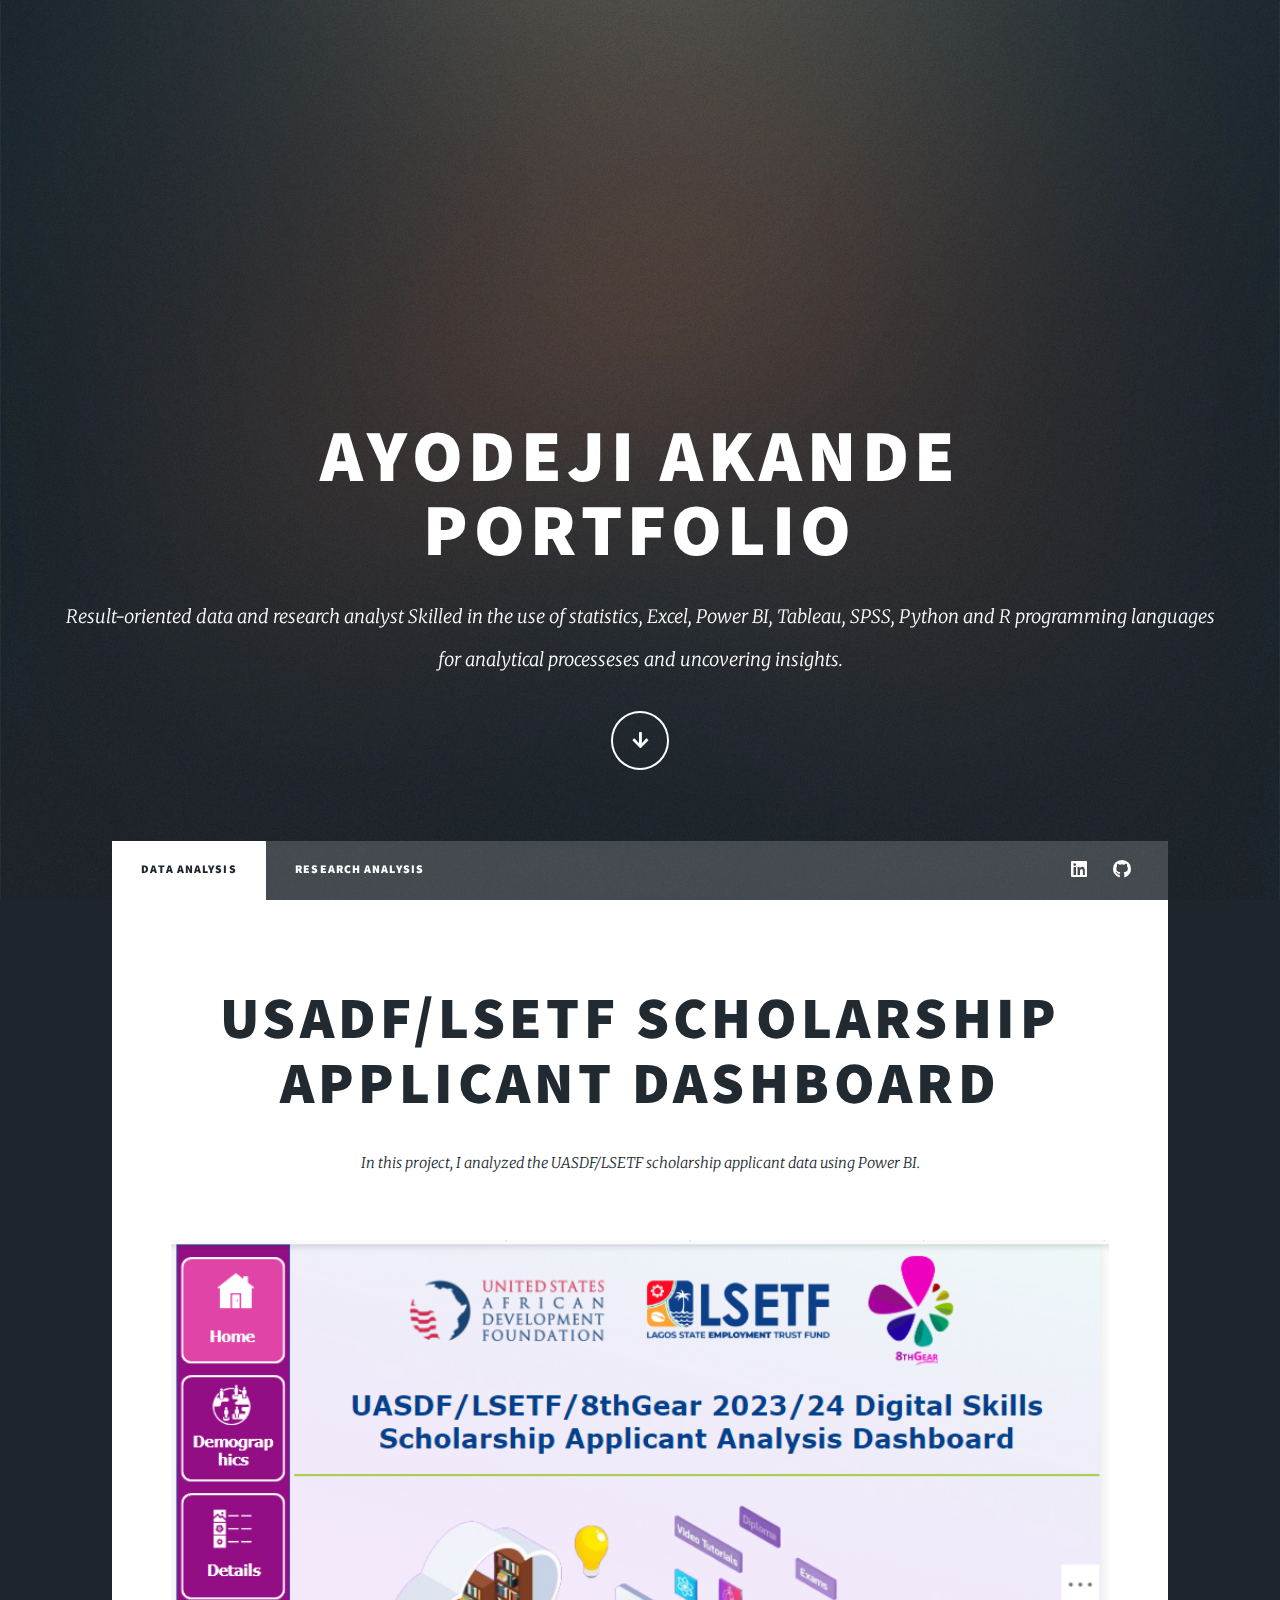
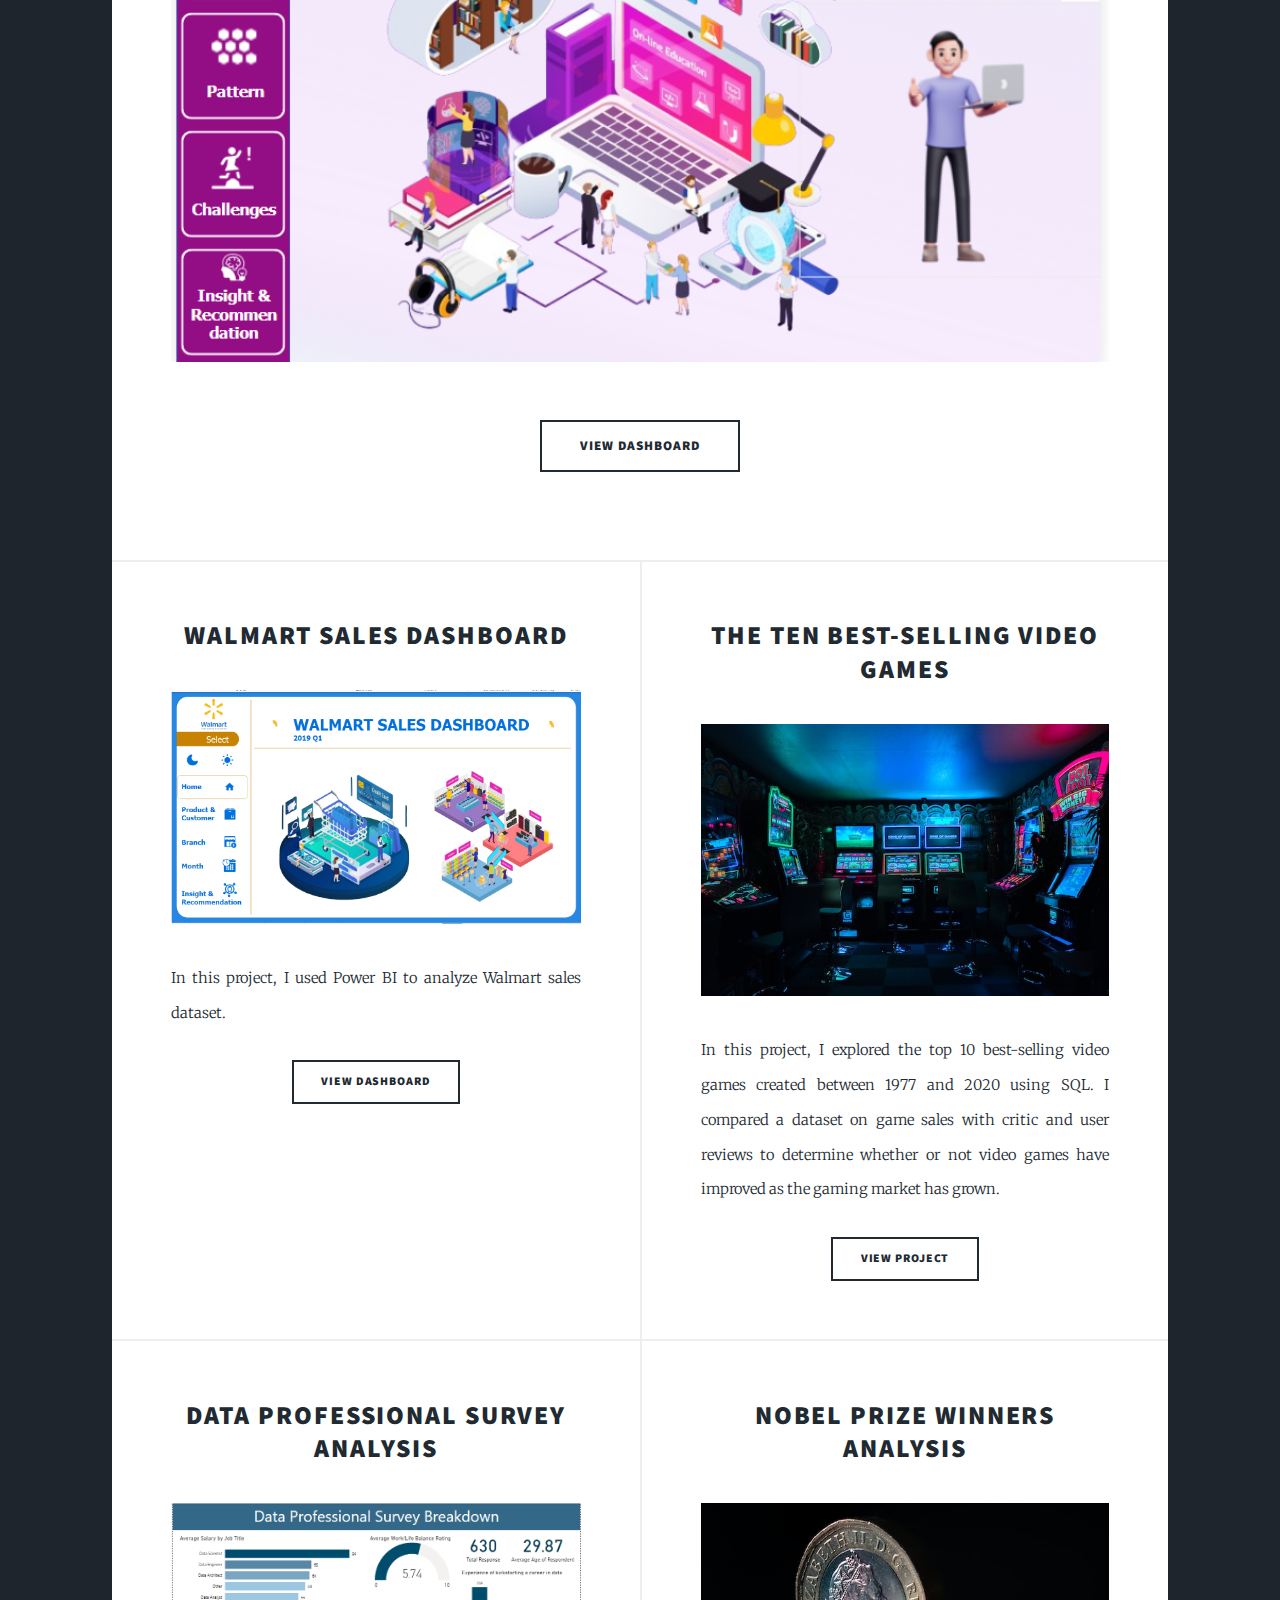
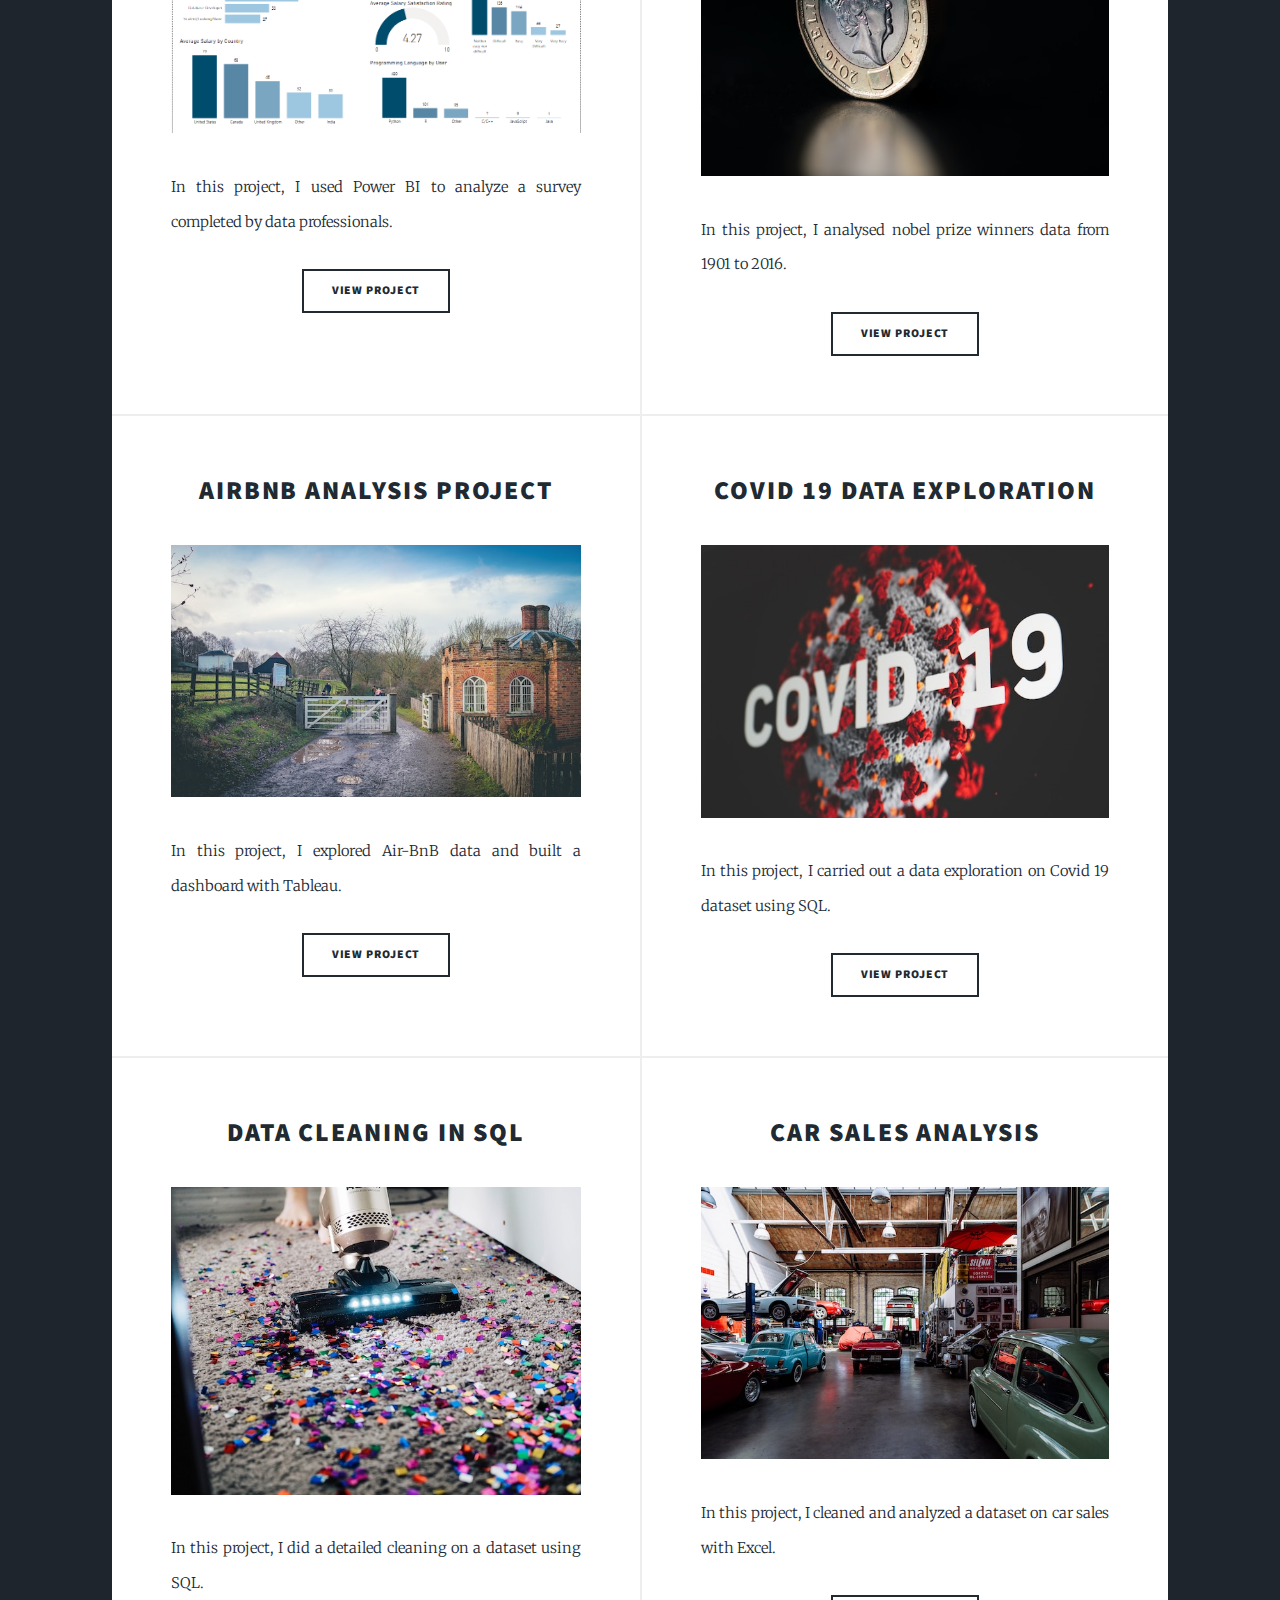
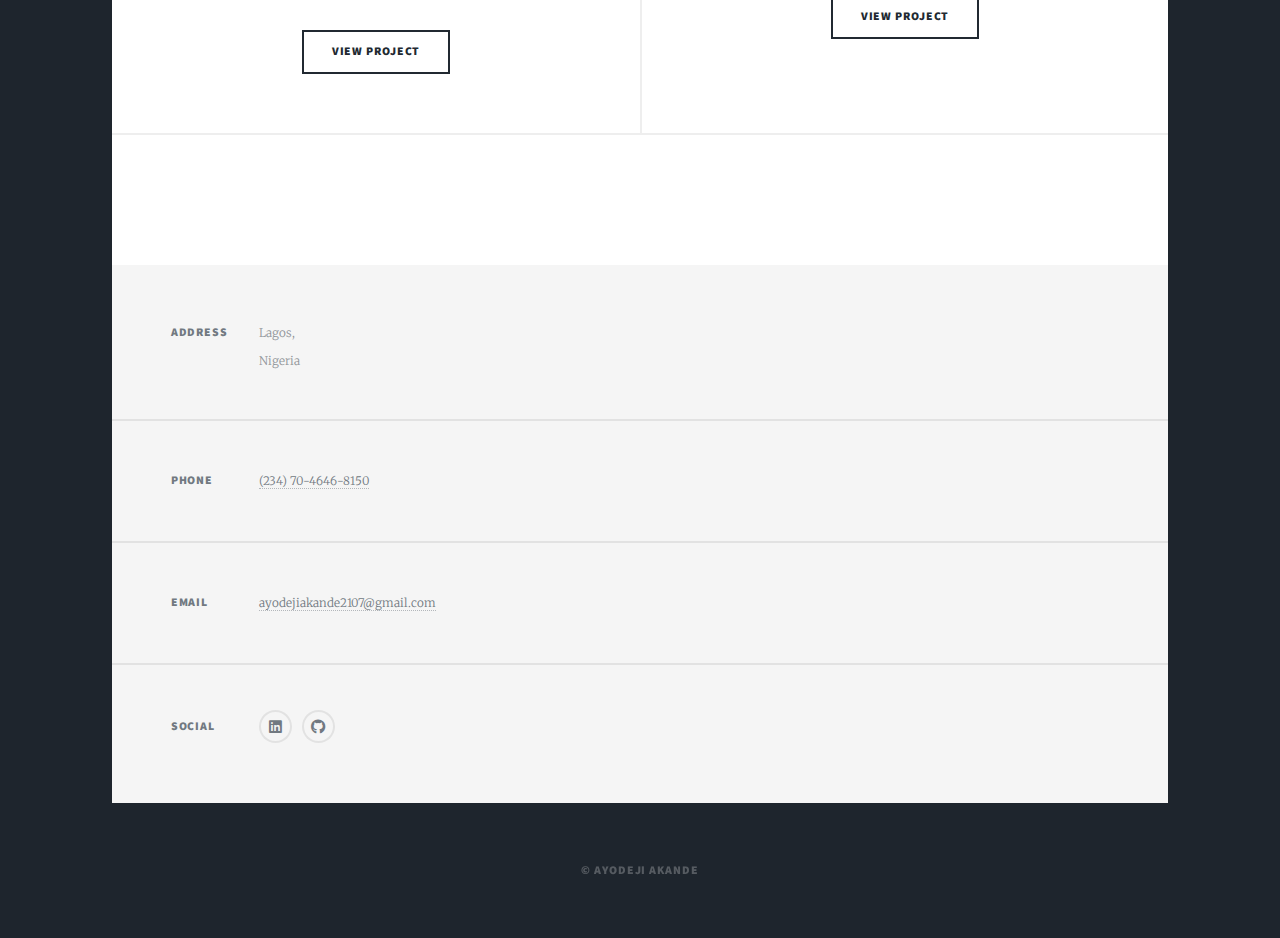
<file: index.html>
<!DOCTYPE HTML>
<!--
	Massively by HTML5 UP
	html5up.net | @ajlkn
	Free for personal and commercial use under the CCA 3.0 license (html5up.net/license)
-->
<html>
	<head>
		<title>Ayodeji Akande Portfolio</title>
		<meta charset="utf-8" />
		<meta name="viewport" content="width=device-width, initial-scale=1, user-scalable=no" />
		<link rel="stylesheet" href="assets/css/main.css" />
		<noscript><link rel="stylesheet" href="assets/css/noscript.css" /></noscript>
	</head>
	<body class="is-preload">

		<!-- Wrapper -->
			<div id="wrapper" class="fade-in">

				<!-- Intro -->
					<div id="intro">
						<h1>Ayodeji Akande<br />
						Portfolio</h1>
						<p>Result-oriented data and research analyst Skilled in the use of statistics, 
						Excel, Power BI, Tableau, SPSS, Python and R programming languages for analytical processeses and uncovering insights.
						</p>
						<ul class="actions">
							<li><a href="#header" class="button icon solid solo fa-arrow-down scrolly">Continue</a></li>
						</ul>
					</div>

				<!-- Header -->
					<header id="header">
						<a href="index.html" class="logo">Ayodeji Akande</a>
					</header>

				<!-- Nav -->
					<nav id="nav">
						<ul class="links">
							<li class="active"><a href="index.html">Data Analysis</a></li>
							<li><a href="generic2.html">Research Analysis</a></li>
							<!-- <li><a href="elements.html">Elements Reference</a></li> -->
						</ul>
						<ul class="icons">
							<!-- <li><a href="#" class="icon brands fa-twitter"><span class="label">Twitter</span></a></li> -->
							<li><a href="https://www.linkedin.com/in/akandeayodeji/" class="icon brands fa-linkedin"><span class="label">Linkedin</span></a></li>
							<!-- <li><a href="#" class="icon brands fa-instagram"><span class="label">Instagram</span></a></li> -->
							<li><a href="https://github.com/ayodeji07" class="icon brands fa-github"><span class="label">GitHub</span></a></li>
						</ul>
					</nav>

				<!-- Main -->
					<div id="main">

						<!-- Featured Post -->
							<article class="post featured">
								<header class="major">
									<!-- <span class="date">April 25, 2017</span> -->
									<h2><a href="https://app.powerbi.com/view?r=eyJrIjoiYzY5MDYxZjUtMGQ4Yy00ODRkLWIwOTItNTM0YjhkMTgzNDgyIiwidCI6ImQ0ZDQ2MWVjLTgwMWItNGY2MC05YzFjLTZjNTc2ZDk5ZDU1OCJ9">USADF/LSETF Scholarship Applicant Dashboard
								</a></h2>
									<p>In this project, I analyzed the UASDF/LSETF scholarship applicant data using Power BI.</p>
								</header>
								<a href="https://app.powerbi.com/view?r=eyJrIjoiYzY5MDYxZjUtMGQ4Yy00ODRkLWIwOTItNTM0YjhkMTgzNDgyIiwidCI6ImQ0ZDQ2MWVjLTgwMWItNGY2MC05YzFjLTZjNTc2ZDk5ZDU1OCJ9" class="image main"><img src="images/lsetf.png" alt="" /></a>
								<ul class="actions special">
									<li><a href="https://app.powerbi.com/view?r=eyJrIjoiYzY5MDYxZjUtMGQ4Yy00ODRkLWIwOTItNTM0YjhkMTgzNDgyIiwidCI6ImQ0ZDQ2MWVjLTgwMWItNGY2MC05YzFjLTZjNTc2ZDk5ZDU1OCJ9" class="button large">View Dashboard</a></li>
								</ul>
							</article>

						<!-- Posts -->
							<section class="posts">
								<article>
									<header>
										<!-- <span class="date">April 24, 2017</span> -->
										<h2><a href="https://app.powerbi.com/view?r=eyJrIjoiYWZiMTU4ODEtYWEyNC00OTI5LTk0MjMtNDEwYzIxNGQ4N2U5IiwidCI6ImQ0ZDQ2MWVjLTgwMWItNGY2MC05YzFjLTZjNTc2ZDk5ZDU1OCJ9">Walmart Sales Dashboard
										</a></h2>
									</header>
									<a href="https://app.powerbi.com/view?r=eyJrIjoiYWZiMTU4ODEtYWEyNC00OTI5LTk0MjMtNDEwYzIxNGQ4N2U5IiwidCI6ImQ0ZDQ2MWVjLTgwMWItNGY2MC05YzFjLTZjNTc2ZDk5ZDU1OCJ9" class="image fit"><img src="images/walmart.png" alt="" /></a>
									<p>In this project, I used Power BI to analyze Walmart sales dataset.</p>
									<ul class="actions special">
										<li><a href="https://app.powerbi.com/view?r=eyJrIjoiYWZiMTU4ODEtYWEyNC00OTI5LTk0MjMtNDEwYzIxNGQ4N2U5IiwidCI6ImQ0ZDQ2MWVjLTgwMWItNGY2MC05YzFjLTZjNTc2ZDk5ZDU1OCJ9" class="button">View Dashboard</a></li>
									</ul>
								</article>

								<article>
									<header>
										<!-- <span class="date">April 24, 2017</span> -->
										<h2><a href="https://github.com/ayodeji07/Golden_Age_Game_Project/blob/main/Golden_Age_Game_Analysis.sql">The ten best-selling video games
										</a></h2>
									</header>
									<a href="https://github.com/ayodeji07/Golden_Age_Game_Project/blob/main/Golden_Age_Game_Analysis.sql" class="image fit"><img src="images/game-pic.jpg" alt="" /></a>
									<p>In this project, I explored the top 10 best-selling video games created between 1977 and 2020 using SQL. 
										I compared a dataset on game sales with critic and user reviews to determine whether or not video games 
										have improved as the gaming market has grown.</p>
									<ul class="actions special">
										<li><a href="https://github.com/ayodeji07/Golden_Age_Game_Project/blob/main/Golden_Age_Game_Analysis.sql" class="button">View Project</a></li>
									</ul>
								</article>


								<article>
									<header>
										<!-- <span class="date">April 24, 2017</span> -->
										<h2><a href="https://drive.google.com/file/d/1bEVLlVsvnG3rpHsZj9PA_0X2Wlyj_5c2/view?usp=share_link">Data Professional Survey Analysis
										</a></h2>
									</header>
									<a href="https://drive.google.com/file/d/1bEVLlVsvnG3rpHsZj9PA_0X2Wlyj_5c2/view?usp=share_link" class="image fit"><img src="images/dsh1.png" alt="" /></a>
									<p>In this project, I used Power BI to analyze a survey completed by data professionals.</p>
									<ul class="actions special">
										<li><a href="https://drive.google.com/file/d/1bEVLlVsvnG3rpHsZj9PA_0X2Wlyj_5c2/view?usp=share_link" class="button">View Project</a></li>
									</ul>
								</article>
								<article>
									<header>
										<!-- <span class="date">April 22, 2017</span> -->
										<h2><a href="https://github.com/ayodeji07/nobel_prize/blob/main/nobel_prize.ipynb">Nobel Prize Winners Analysis
										</a></h2>
									</header>
									<a href="https://github.com/ayodeji07/nobel_prize/blob/main/nobel_prize.ipynb" class="image fit"><img src="images/nobel.jpg" alt="" /></a>
									<p>In this project, I analysed nobel prize winners data from 1901 to 2016.</p>
									<ul class="actions special">
										<li><a href="https://github.com/ayodeji07/nobel_prize/blob/main/nobel_prize.ipynb" class="button">View Project</a></li>
									</ul>
								</article>
								<article>
									<header>
										<!-- <span class="date">April 18, 2017</span> -->
										<h2><a href="https://public.tableau.com/app/profile/ayodeji.akande/viz/AirBnBProject_16783117931110/Dashboard1?publish=yes">AirBnB Analysis Project
										</a></h2>
									</header>
									<a href="https://public.tableau.com/app/profile/ayodeji.akande/viz/AirBnBProject_16783117931110/Dashboard1?publish=yes" class="image fit"><img src="images/air-bnb.jpg" alt="" /></a>
									<p>In this project, I explored Air-BnB data and built a dashboard with Tableau.</p>
									<ul class="actions special">
										<li><a href="https://public.tableau.com/app/profile/ayodeji.akande/viz/AirBnBProject_16783117931110/Dashboard1?publish=yes" class="button">View Project</a></li>
									</ul>
								</article>
								<article>
									<header>
										<!-- <span class="date">April 14, 2017</span> -->
										<h2><a href="https://github.com/ayodeji07/covid19_sql_project/blob/main/Covid19_Project.sql">Covid 19 Data Exploration
										<a></h2>
									</header>
									<a href="https://github.com/ayodeji07/covid19_sql_project/blob/main/Covid19_Project.sql" class="image fit"><img src="images/covid-19.jpg" alt="" /></a>
									<p>In this project, I carried out a data exploration on Covid 19 dataset using SQL.</p>
									<ul class="actions special">
										<li><a href="https://github.com/ayodeji07/covid19_sql_project/blob/main/Covid19_Project.sql" class="button">View Project</a></li>
									</ul>
								</article>
								<article>
									<header>
										<!-- <span class="date">April 11, 2017</span> -->
										<h2><a href="https://github.com/ayodeji07/data_cleanin_sql_project/blob/main/DataCleaningProject.sql">Data Cleaning In SQL
										</a></h2>
									</header>
									<a href="https://github.com/ayodeji07/data_cleanin_sql_project/blob/main/DataCleaningProject.sql" class="image fit"><img src="images/cleaning.jpg" alt="" /></a>
									<p>In this project, I did a detailed cleaning on a dataset using SQL.</p>
									<ul class="actions special">
										<li><a href="https://github.com/ayodeji07/data_cleanin_sql_project/blob/main/DataCleaningProject.sql" class="button">View Project</a></li>
									</ul>
								</article>
								<article>
									<header>
										<!-- <span class="date">April 7, 2017</span> -->
										<h2><a href="https://onedrive.live.com/edit.aspx?resid=DAAD64165600DFF!114&cid=daad64165600dff&CT=1680006702769&OR=ItemsView">Car Sales Analysis
									</a></h2>
									</header>
									<a href="https://onedrive.live.com/edit.aspx?resid=DAAD64165600DFF!114&cid=daad64165600dff&CT=1680006702769&OR=ItemsView" class="image fit"><img src="images/car-sale.jpg" alt="" /></a>
									<p>In this project, I cleaned and analyzed a dataset on car sales with Excel.</p>
									<ul class="actions special">
										<li><a href="https://onedrive.live.com/edit.aspx?resid=DAAD64165600DFF!114&cid=daad64165600dff&CT=1680006702769&OR=ItemsView" class="button">View Project</a></li>
									</ul>
								</article>
							</section>

						<!-- Footer -->
							<footer>
								<div class="pagination">
									<!--<a href="#" class="previous">Prev</a>-->
									<!-- <a href="#" class="page active">1</a>
									<a href="#" class="page">2</a>
									<a href="#" class="page">3</a>
									<span class="extra">&hellip;</span>
									<a href="#" class="page">8</a>
									<a href="#" class="page">9</a>
									<a href="#" class="page">10</a>
									<a href="#" class="next">Next</a> -->
								</div>
							</footer>

					</div>

				<!-- Footer -->
					<footer id="footer">
						<!-- <section>
							<form method="post" action="#">
								<div class="fields">
									<div class="field">
										<label for="name">Name</label>
										<input type="text" name="name" id="name" />
									</div>
									<div class="field">
										<label for="email">Email</label>
										<input type="text" name="email" id="email" />
									</div>
									<div class="field">
										<label for="message">Message</label>
										<textarea name="message" id="message" rows="3"></textarea>
									</div>
								</div>
								<ul class="actions">
									<li><input type="submit" value="Send Message" /></li>
								</ul>
							</form>
						</section> -->
						<section class="split contact">
							<section class="alt">
								<h3>Address</h3>
								<p>Lagos,<br />
								Nigeria</p>
							</section>
							<section>
								<h3>Phone</h3>
								<p><a href="#">(234) 70-4646-8150</a></p>
							</section>
							<section>
								<h3>Email</h3>
								<p><a href="#">ayodejiakande2107@gmail.com</a></p>
							</section>
							<section>
								<h3>Social</h3>
								<ul class="icons alt">
									<!-- <li><a href="#" class="icon brands alt fa-twitter"><span class="label">Twitter</span></a></li> -->
									<li><a href="https://www.linkedin.com/in/akandeayodeji/" class="icon brands alt fa-linkedin"><span class="label">linkedin</span></a></li>
									<!-- <li><a href="#" class="icon brands alt fa-instagram"><span class="label">Instagram</span></a></li> -->
									<li><a href="https://github.com/ayodeji07" class="icon brands alt fa-github"><span class="label">GitHub</span></a></li>
								</ul>
							</section>
						</section>
					</footer>

				<!-- Copyright -->
					<div id="copyright">
							<ul><li>&copy; Ayodeji Akande</li></ul>
					</div>

			</div>

		<!-- Scripts -->
			<script src="assets/js/jquery.min.js"></script>
			<script src="assets/js/jquery.scrollex.min.js"></script>
			<script src="assets/js/jquery.scrolly.min.js"></script>
			<script src="assets/js/browser.min.js"></script>
			<script src="assets/js/breakpoints.min.js"></script>
			<script src="assets/js/util.js"></script>
			<script src="assets/js/main.js"></script>

	</body>
</html>
</file>
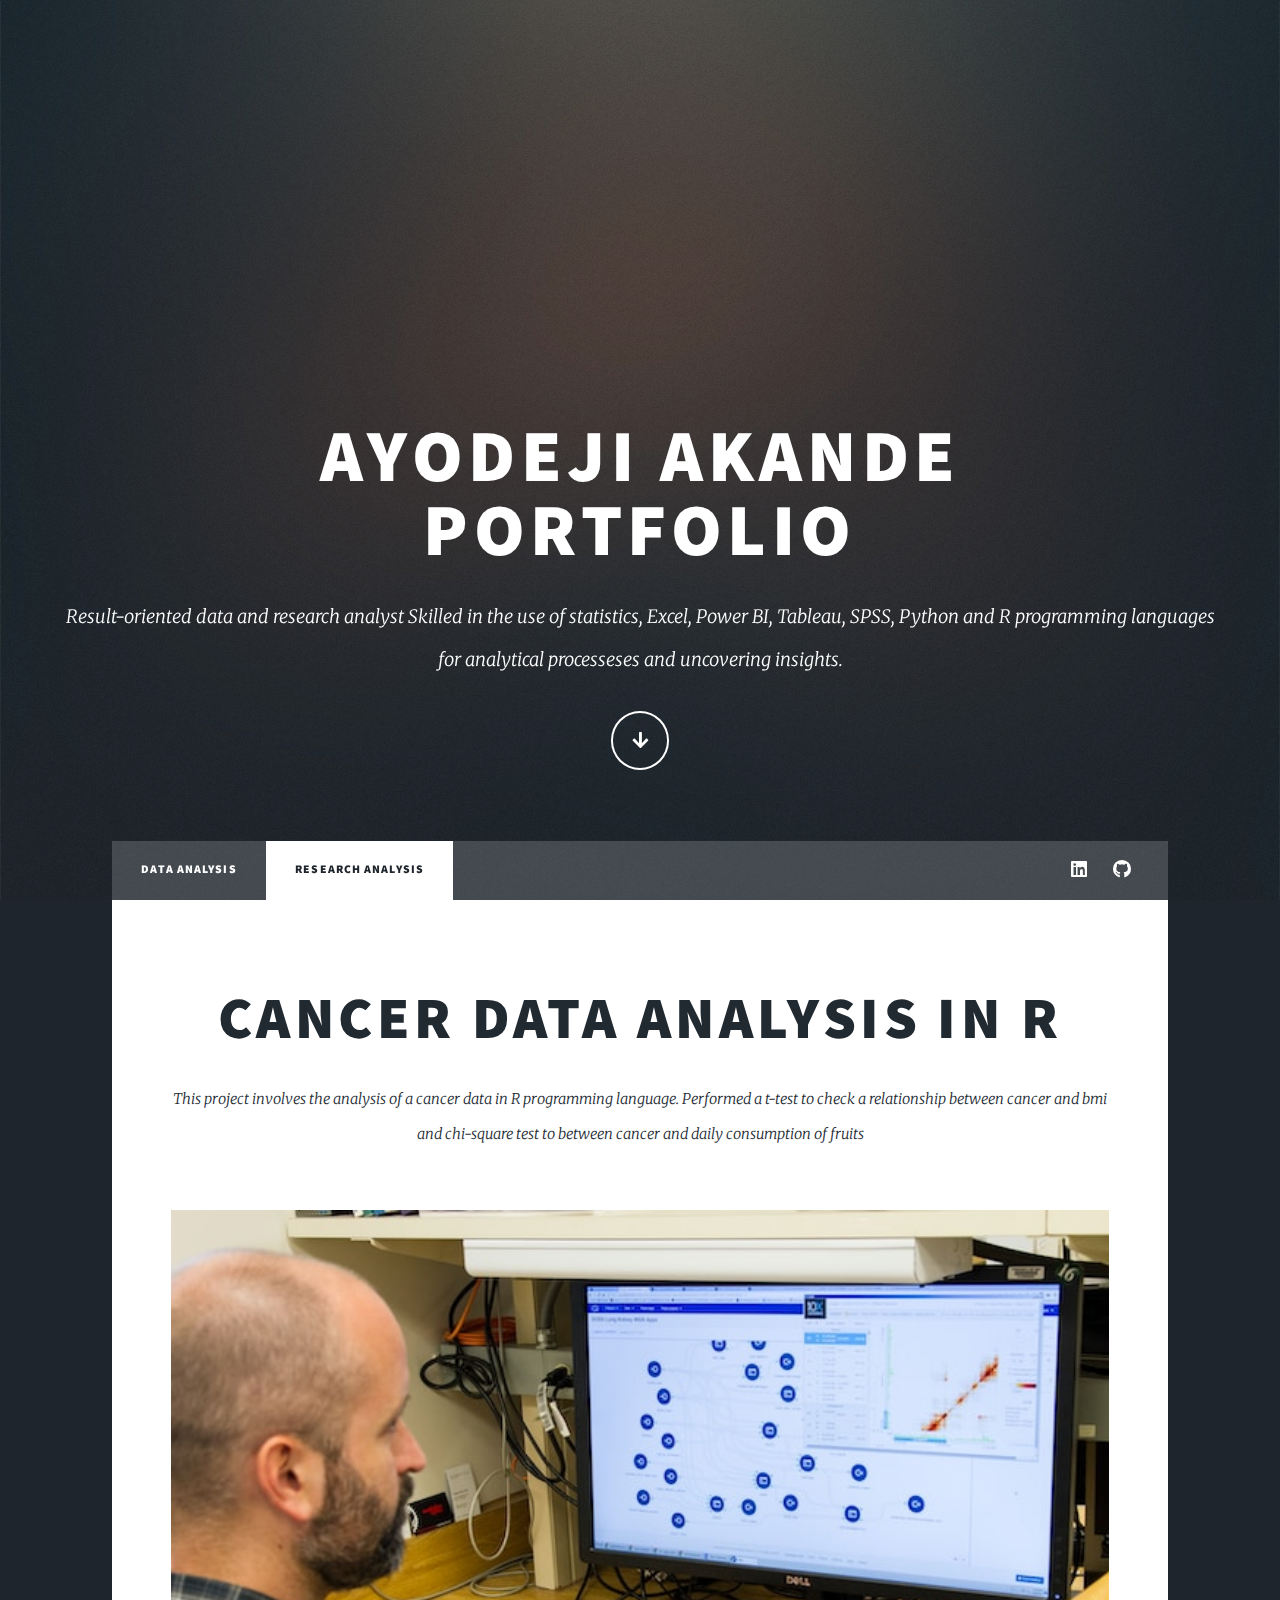
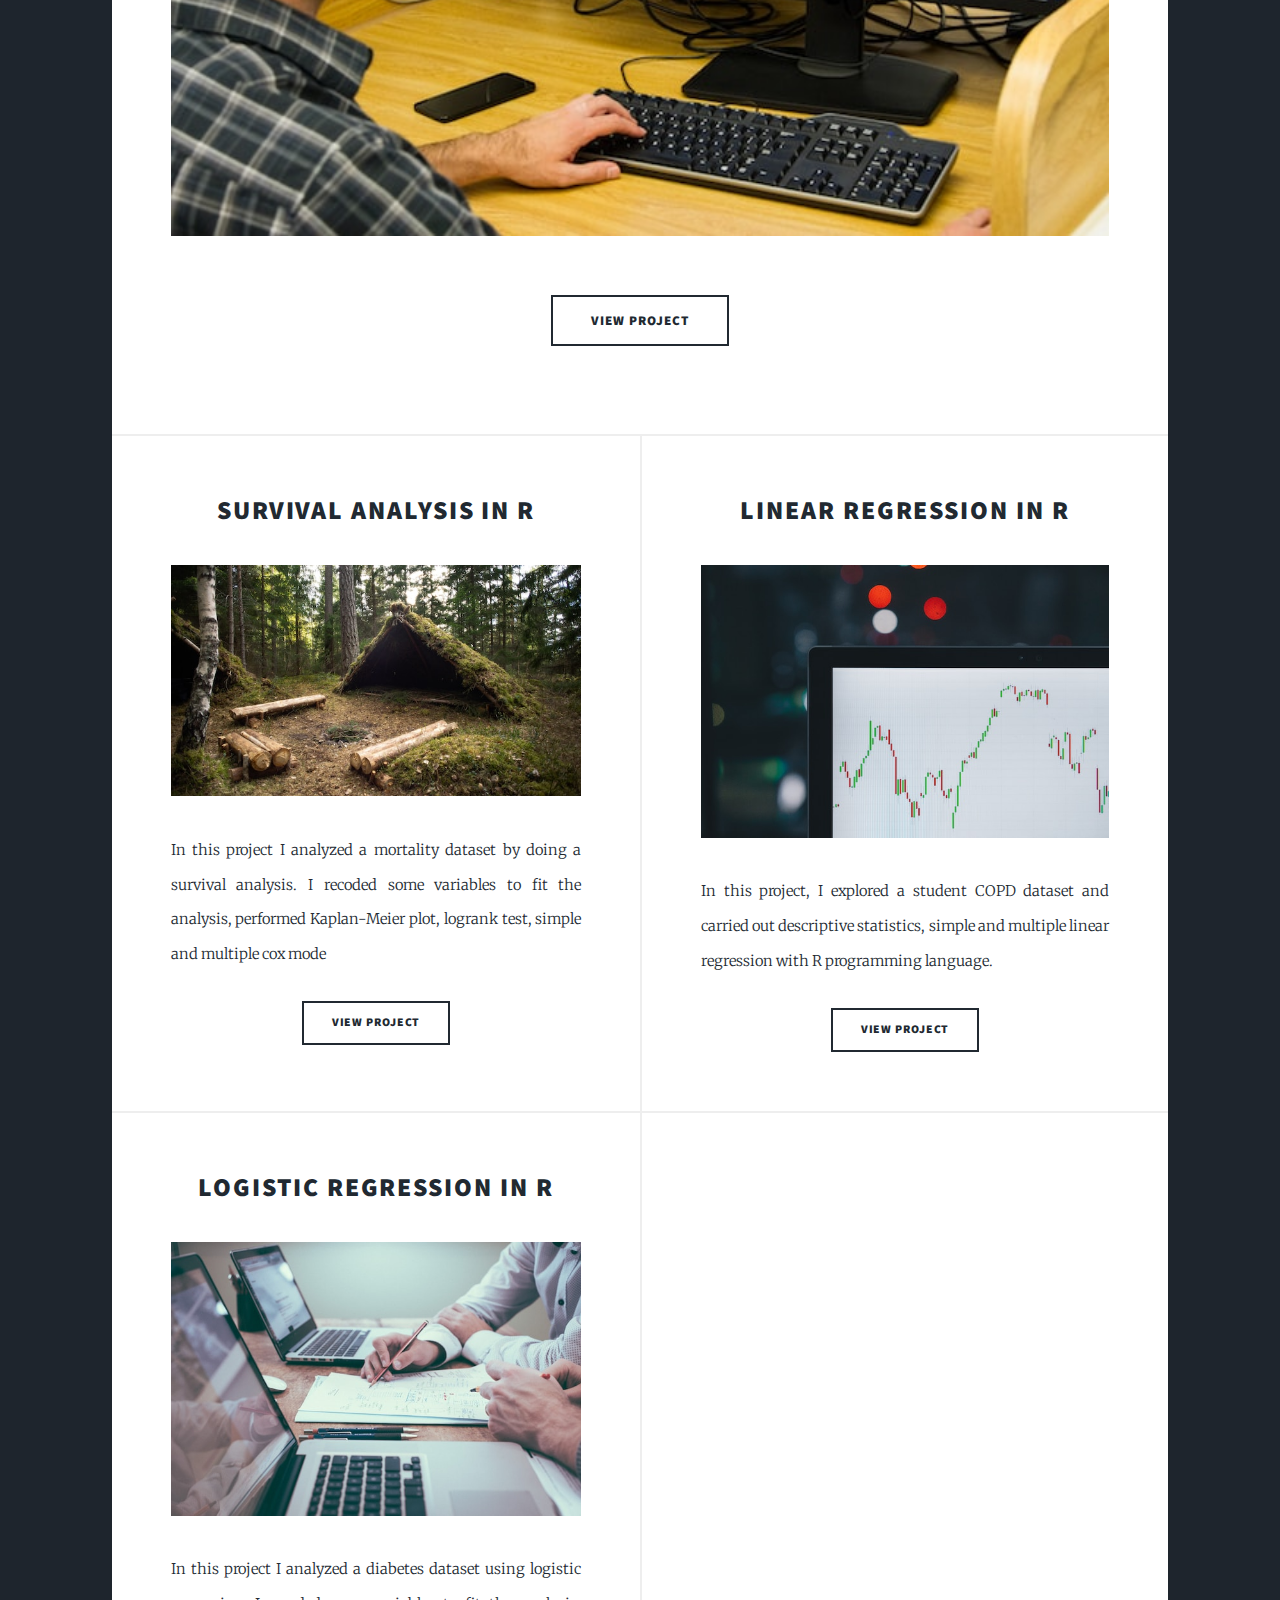
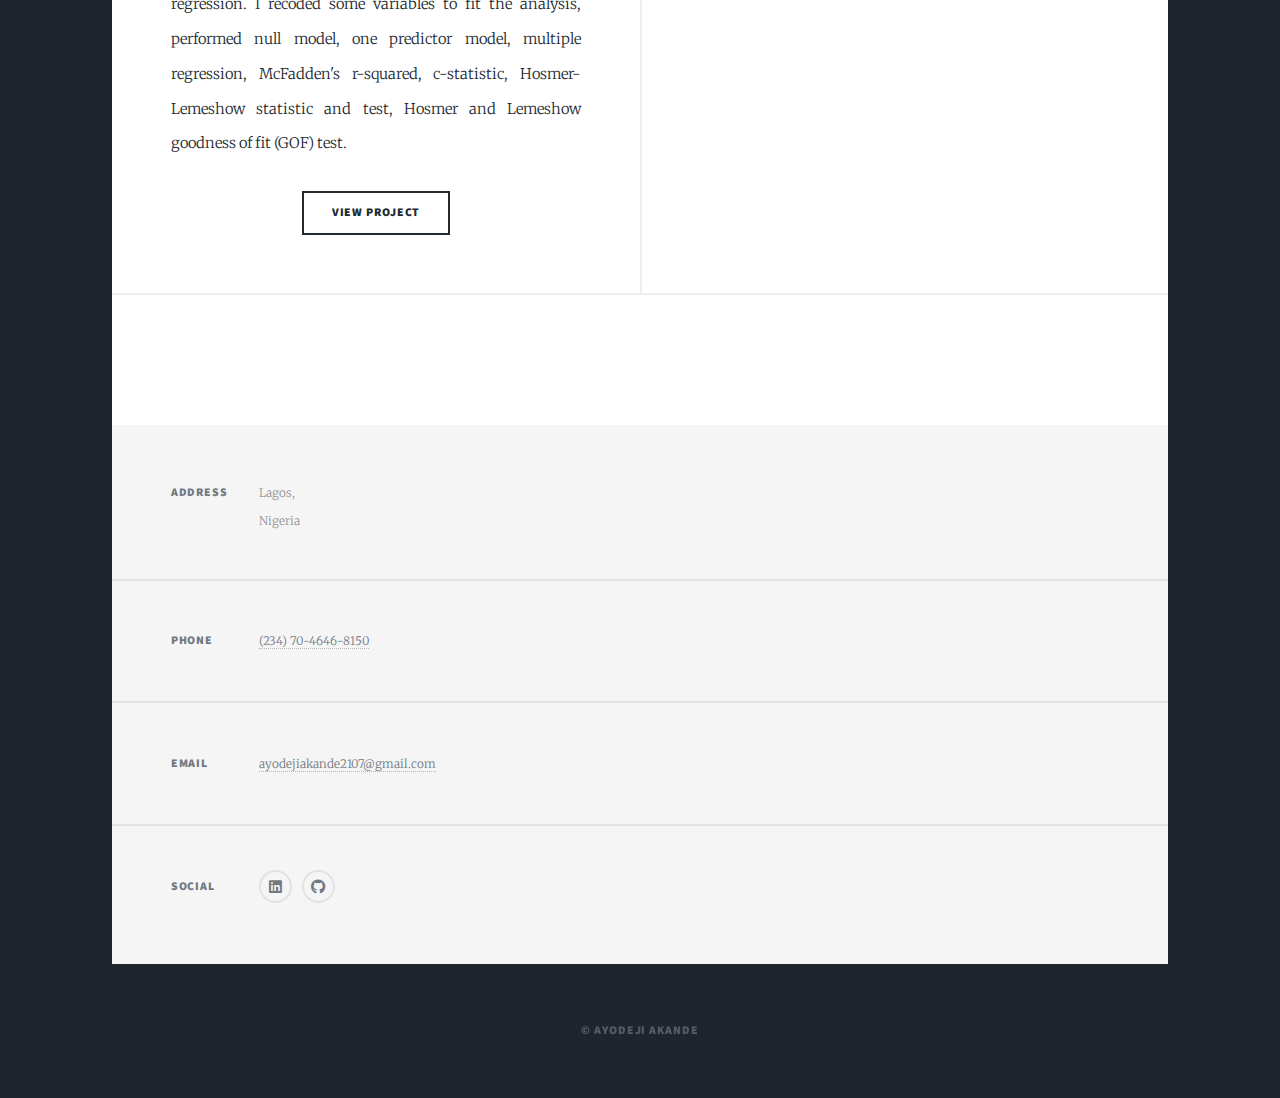
<file: generic2.html>
<!DOCTYPE HTML>
<!--
	Massively by HTML5 UP
	html5up.net | @ajlkn
	Free for personal and commercial use under the CCA 3.0 license (html5up.net/license)
-->
<html>
	<head>
		<title>Ayodeji Akande Portfolio</title>
		<meta charset="utf-8" />
		<meta name="viewport" content="width=device-width, initial-scale=1, user-scalable=no" />
		<link rel="stylesheet" href="assets/css/main.css" />
		<noscript><link rel="stylesheet" href="assets/css/noscript.css" /></noscript>
	</head>
	<body class="is-preload">

		<!-- Wrapper -->
			<div id="wrapper" class="fade-in">

				<!-- Intro -->
					<div id="intro">
						<h1>Ayodeji Akande<br />
						Portfolio</h1>
						<p>Result-oriented data and research analyst Skilled in the use of statistics, 
								Excel, Power BI, Tableau, SPSS, Python and R programming languages for analytical processeses and uncovering insights.</p>
						<ul class="actions">
							<li><a href="#header" class="button icon solid solo fa-arrow-down scrolly">Continue</a></li>
						</ul>
					</div>

				<!-- Header -->
					<header id="header">
						<a href="index.html" class="logo">Ayodeji Akande</a>
					</header>

				<!-- Nav -->
					<nav id="nav">
						<ul class="links">
							<li><a href="index.html">Data Analysis</a></li>
							<li class="active"><a href="generic2.html">Research Analysis</a></li>
							<!-- <li><a href="elements.html">Elements Reference</a></li> -->
						</ul>
						<ul class="icons">
                                <!-- <li><a href="#" class="icon brands fa-twitter"><span class="label">Twitter</span></a></li> -->
                                <li><a href="https://www.linkedin.com/in/akandeayodeji/" class="icon brands fa-linkedin"><span class="label">Linkedin</span></a></li>
                                <!-- <li><a href="#" class="icon brands fa-instagram"><span class="label">Instagram</span></a></li> -->
                                <li><a href="https://github.com/ayodeji07" class="icon brands fa-github"><span class="label">GitHub</span></a></li>
                            </ul>
					</nav>

				<!-- Main -->
					<div id="main">

						<!-- Featured Post -->
							<article class="post featured">
								<header class="major">
									<!-- <span class="date">April 25, 2017</span> -->
									<h2><a href="https://github.com/ayodeji07/cancer_data_analysis/blob/main/Cancer_data_analysis.R">Cancer Data Analysis In R
								</a></h2>
									<p>This project involves the analysis of a cancer data in R programming language. Performed a t-test to check a relationship between cancer 
										and bmi and chi-square test to between cancer and daily consumption of fruits
									</p>
								</header>
								<a href="https://github.com/ayodeji07/cancer_data_analysis/blob/main/Cancer_data_analysis.R" class="image main"><img src="images/cancer.jpg" alt="" /></a>
								<ul class="actions special">
									<li><a href="https://github.com/ayodeji07/cancer_data_analysis/blob/main/Cancer_data_analysis.R" class="button large">View Project</a></li>
								</ul>
							</article>

						<!-- Posts -->
							<section class="posts">
								<article>
									<header>
										<!-- <span class="date">April 24, 2017</span> -->
										<h2><a href="https://github.com/ayodeji07/survival_analysis/blob/main/survival%20analysis.R">Survival Analysis in R
										</a></h2>
									</header>
									<a href="https://github.com/ayodeji07/survival_analysis/blob/main/survival%20analysis.R" class="image fit"><img src="images/survival.jpg" alt="" /></a>
									<p>In this project I analyzed a mortality dataset by doing a survival analysis. I recoded some variables to fit the analysis, performed Kaplan-Meier plot, 
										logrank test, simple and multiple cox mode</p>
									<ul class="actions special">
										<li><a href="https://github.com/ayodeji07/survival_analysis/blob/main/survival%20analysis.R" class="button">View Project</a></li>
									</ul>
								</article>
								<article>
									<header>
										<!-- <span class="date">April 22, 2017</span> -->
										<h2><a href="https://github.com/ayodeji07/linear_regression/blob/main/Linear%20regression2.R">Linear Regression in R
										</a></h2>
									</header>
									<a href="https://github.com/ayodeji07/linear_regression/blob/main/Linear%20regression2.R" class="image fit"><img src="images/linear.jpg" alt="" /></a>
									<p>In this project, I explored a student COPD dataset and carried out descriptive statistics,
											simple and multiple linear regression with R programming language.</p>
									<ul class="actions special">
										<li><a href="https://github.com/ayodeji07/linear_regression/blob/main/Linear%20regression2.R" class="button">View Project</a></li>
									</ul>
								</article>
								<article>
									<header>
										<!-- <span class="date">April 18, 2017</span> -->
										<h2><a href="https://github.com/ayodeji07/logistic_regression/blob/main/Logistic%20regression.R">Logistic Regression in R
										</a></h2>
									</header>
									<a href="https://github.com/ayodeji07/logistic_regression/blob/main/Logistic%20regression.R" class="image fit"><img src="images/logis.jpg" alt="" /></a>
									<p>In this project I analyzed a diabetes dataset using logistic regression. 
										I recoded some variables to fit the analysis, performed null model, one predictor model, multiple regression, McFadden's r-squared, c-statistic, 
										Hosmer-Lemeshow statistic and test, Hosmer and Lemeshow goodness of fit (GOF) test.
									</p>
									<ul class="actions special">
										<li><a href="https://github.com/ayodeji07/logistic_regression/blob/main/Logistic%20regression.R" class="button">View Project</a></li>
									</ul>
								</article>
								<article>
									<header>
										<!-- <span class="date">April 14, 2017</span> -->
										<!-- <h2><a href="https://github.com/ayodeji07/covid19_sql_project/blob/main/Covid19_Project.sql">Covid 19 Data Exploration
										<a></h2>
									</header>
									<a href="https://github.com/ayodeji07/covid19_sql_project/blob/main/Covid19_Project.sql" class="image fit"><img src="images/covid-19.jpg" alt="" /></a>
									<p>Donec eget ex magna. Interdum et malesuada fames ac ante ipsum primis in faucibus. Pellentesque venenatis dolor imperdiet dolor mattis sagittis magna etiam.</p>
									<ul class="actions special">
										<li><a href="https://github.com/ayodeji07/covid19_sql_project/blob/main/Covid19_Project.sql" class="button">View Project</a></li>
									</ul> -->
								</article>
								<!-- <article>
									<header> -->
										<!-- <span class="date">April 11, 2017</span> -->
										<!-- <h2><a href="https://github.com/ayodeji07/data_cleanin_sql_project/blob/main/DataCleaningProject.sql">Data Cleaning In SQL
										</a></h2>
									</header>
									<a href="https://github.com/ayodeji07/data_cleanin_sql_project/blob/main/DataCleaningProject.sql" class="image fit"><img src="images/cleaning.jpg" alt="" /></a>
									<p>Donec eget ex magna. Interdum et malesuada fames ac ante ipsum primis in faucibus. Pellentesque venenatis dolor imperdiet dolor mattis sagittis magna etiam.</p>
									<ul class="actions special">
										<li><a href="https://github.com/ayodeji07/data_cleanin_sql_project/blob/main/DataCleaningProject.sql" class="button">View Project</a></li>
									</ul> -->
								<!-- </article> -->
								<!-- <article>
									<header> -->
										<!-- <span class="date">April 7, 2017</span> -->
										<!-- <h2><a href="https://onedrive.live.com/edit.aspx?resid=DAAD64165600DFF!114&cid=daad64165600dff&CT=1680006702769&OR=ItemsView">Car Sales Analysis
									</a></h2>
									</header>
									<a href="https://onedrive.live.com/edit.aspx?resid=DAAD64165600DFF!114&cid=daad64165600dff&CT=1680006702769&OR=ItemsView" class="image fit"><img src="images/car-sale.jpg" alt="" /></a>
									<p>Donec eget ex magna. Interdum et malesuada fames ac ante ipsum primis in faucibus. Pellentesque venenatis dolor imperdiet dolor mattis sagittis magna etiam.</p>
									<ul class="actions special">
										<li><a href="https://onedrive.live.com/edit.aspx?resid=DAAD64165600DFF!114&cid=daad64165600dff&CT=1680006702769&OR=ItemsView" class="button">View Project</a></li>
									</ul> -->
								<!-- </article> -->
							</section>

						<!-- Footer -->
							<footer>
								<div class="pagination">
									<!--<a href="#" class="previous">Prev</a>-->
									<!-- <a href="#" class="page active">1</a>
									<a href="#" class="page">2</a>
									<a href="#" class="page">3</a>
									<span class="extra">&hellip;</span>
									<a href="#" class="page">8</a>
									<a href="#" class="page">9</a>
									<a href="#" class="page">10</a>
									<a href="#" class="next">Next</a> -->
								</div>
							</footer>

					</div>

				<!-- Footer -->
					<footer id="footer" >
						<!-- <section> -->
							<!-- <form method="post" action="#">
								<div class="fields">
									<div class="field">
										<label for="name">Name</label>
										<input type="text" name="name" id="name" />
									</div>
									<div class="field">
										<label for="email">Email</label>
										<input type="text" name="email" id="email" />
									</div>
									<div class="field">
										<label for="message">Message</label>
										<textarea name="message" id="message" rows="3"></textarea>
									</div>
								</div>
								<ul class="actions">
									<li><input type="submit" value="Send Message" /></li>
								</ul>
							</form> -->
						<!-- </section> -->
						<section class="split contact">
                                <section class="alt">
                                        <h3>Address</h3>
                                        <p>Lagos,<br />
                                        Nigeria</p>
                                    </section>
                                    <section>
                                        <h3>Phone</h3>
                                        <p><a href="#">(234) 70-4646-8150</a></p>
                                    </section>
                                    <section>
                                        <h3>Email</h3>
                                        <p><a href="#">ayodejiakande2107@gmail.com</a></p>
                                    </section>
                                <section>
								<h3>Social</h3>
								<ul class="icons alt">
                                        <!-- <li><a href="#" class="icon brands alt fa-twitter"><span class="label">Twitter</span></a></li> -->
                                        <li><a href="https://www.linkedin.com/in/akandeayodeji/" class="icon brands alt fa-linkedin"><span class="label">linkedin</span></a></li>
                                        <!-- <li><a href="#" class="icon brands alt fa-instagram"><span class="label">Instagram</span></a></li> -->
                                        <li><a href="https://github.com/ayodeji07" class="icon brands alt fa-github"><span class="label">GitHub</span></a></li>
                                    </ul>
							</section>
						</section>
					</footer>

				<!-- Copyright -->
					<div id="copyright">
						<ul><li>&copy; Ayodeji Akande</li></ul>
					</div>

			</div>

		<!-- Scripts -->
			<script src="assets/js/jquery.min.js"></script>
			<script src="assets/js/jquery.scrollex.min.js"></script>
			<script src="assets/js/jquery.scrolly.min.js"></script>
			<script src="assets/js/browser.min.js"></script>
			<script src="assets/js/breakpoints.min.js"></script>
			<script src="assets/js/util.js"></script>
			<script src="assets/js/main.js"></script>

	</body>
</html>
</file>
<file: assets/css/main.css>
@import url(fontawesome-all.min.css);
@import url("https://fonts.googleapis.com/css?family=Merriweather:300,700,300italic,700italic|Source+Sans+Pro:900");

/*
	Massively by HTML5 UP
	html5up.net | @ajlkn
	Free for personal and commercial use under the CCA 3.0 license (html5up.net/license)
*/

html, body, div, span, applet, object,
iframe, h1, h2, h3, h4, h5, h6, p, blockquote,
pre, a, abbr, acronym, address, big, cite,
code, del, dfn, em, img, ins, kbd, q, s, samp,
small, strike, strong, sub, sup, tt, var, b,
u, i, center, dl, dt, dd, ol, ul, li, fieldset,
form, label, legend, table, caption, tbody,
tfoot, thead, tr, th, td, article, aside,
canvas, details, embed, figure, figcaption,
footer, header, hgroup, menu, nav, output, ruby,
section, summary, time, mark, audio, video {
	margin: 0;
	padding: 0;
	border: 0;
	font-size: 100%;
	font: inherit;
	vertical-align: baseline;}

article, aside, details, figcaption, figure,
footer, header, hgroup, menu, nav, section {
	display: block;}

body {
	line-height: 1;
}

ol, ul {
	list-style: none;
}

blockquote, q {
	quotes: none;
}

	blockquote:before, blockquote:after, q:before, q:after {
		content: '';
		content: none;
	}

table {
	border-collapse: collapse;
	border-spacing: 0;
}

body {
	-webkit-text-size-adjust: none;
}

mark {
	background-color: transparent;
	color: inherit;
}

input::-moz-focus-inner {
	border: 0;
	padding: 0;
}

input, select, textarea {
	-moz-appearance: none;
	-webkit-appearance: none;
	-ms-appearance: none;
	appearance: none;
}

/* Basic */

	@-ms-viewport {
		width: device-width;
	}

	body {
		-ms-overflow-style: scrollbar;
	}

	@media screen and (max-width: 480px) {

		html, body {
			min-width: 320px;
		}

	}

	html {
		box-sizing: border-box;
	}

	*, *:before, *:after {
		box-sizing: inherit;
	}

	body {
		background-color: #1e252d;
	}

		body.is-preload *, body.is-preload *:before, body.is-preload *:after {
			-moz-animation: none !important;
			-webkit-animation: none !important;
			-ms-animation: none !important;
			animation: none !important;
			-moz-transition: none !important;
			-webkit-transition: none !important;
			-ms-transition: none !important;
			transition: none !important;
		}

/* Type */

	html {
		font-size: 16pt;
	}

		@media screen and (max-width: 1680px) {

			html {
				font-size: 12pt;
			}

		}

		@media screen and (max-width: 1280px) {

			html {
				font-size: 11pt;
			}

		}

		@media screen and (max-width: 360px) {

			html {
				font-size: 10pt;
			}

		}

	body {
		color: #212931;
	}

	body, input, select, textarea {
		font-family: "Merriweather", Georgia, serif;
		font-weight: 300;
		font-size: 1rem;
		line-height: 2.375;
	}

	a {
		-moz-transition: color 0.2s ease-in-out, background-color 0.2s ease-in-out, border-color 0.2s ease-in-out, box-shadow 0.2s ease-in-out;
		-webkit-transition: color 0.2s ease-in-out, background-color 0.2s ease-in-out, border-color 0.2s ease-in-out, box-shadow 0.2s ease-in-out;
		-ms-transition: color 0.2s ease-in-out, background-color 0.2s ease-in-out, border-color 0.2s ease-in-out, box-shadow 0.2s ease-in-out;
		transition: color 0.2s ease-in-out, background-color 0.2s ease-in-out, border-color 0.2s ease-in-out, box-shadow 0.2s ease-in-out;
		border-bottom: dotted 1px;
		text-decoration: none;
	}

		a:hover {
			border-bottom-color: transparent;
		}

	strong, b {
		font-weight: 600;
	}

	em, i {
		font-style: italic;
	}

	p {
		text-align: justify;
		margin: 0 0 2rem 0;
	}

	h1, h2, h3, h4, h5, h6 {
		font-family: "Source Sans Pro", Helvetica, sans-serif;
		font-weight: 900;
		line-height: 1.5;
		letter-spacing: 0.075em;
		text-transform: uppercase;
		margin: 0 0 1rem 0;
	}

		h1 a, h2 a, h3 a, h4 a, h5 a, h6 a {
			border-bottom: 0;
			color: inherit;
			text-decoration: none;
		}

	h1 {
		font-size: 4rem;
		line-height: 1.1;
		margin: 0 0 2rem 0;
	}

	h2 {
		font-size: 1.75rem;
		line-height: 1.3;
		margin: 0 0 1.5rem 0;
	}

	h3 {
		font-size: 1.25rem;
		margin: 0 0 1.5rem 0;
	}

	h4 {
		font-size: 1rem;
	}

	h5 {
		font-size: 0.9rem;
	}

	h6 {
		font-size: 0.8rem;
	}

	sub {
		font-size: 0.8rem;
		position: relative;
		top: 0.5rem;
	}

	sup {
		font-size: 0.8rem;
		position: relative;
		top: -0.5rem;
	}

	blockquote {
		border-left: solid 4px;
		font-style: italic;
		margin: 0 0 2rem 0;
		padding: 0.5rem 0 0.5rem 2rem;
	}

	code {
		border: solid 2px;
		font-family: "Courier New", monospace;
		font-size: 0.9rem;
		margin: 0 0.25rem;
		padding: 0.25rem 0.65rem;
	}

	pre {
		-webkit-overflow-scrolling: touch;
		font-family: "Courier New", monospace;
		font-size: 0.9rem;
		margin: 0 0 2rem 0;
	}

		pre code {
			display: block;
			line-height: 1.75;
			padding: 1rem 1.5rem;
			overflow-x: auto;
		}

	hr {
		border: 0;
		border-bottom: solid 2px;
		margin: 3rem 0;
	}

		hr.major {
			margin: 5rem 0;
		}

	.align-left {
		text-align: left;
	}

	.align-center {
		text-align: center;
	}

	.align-right {
		text-align: right;
	}

	input, select, textarea {
		color: #212931;
	}

	a {
		color: #212931;
		border-bottom-color: rgba(33, 41, 49, 0.5);
	}

		a:hover {
			border-bottom-color: transparent;
			color: #18bfef !important;
		}

	strong, b {
		color: #212931;
	}

	h1, h2, h3, h4, h5, h6 {
		color: #212931;
	}

	blockquote {
		border-left-color: #eeeeee;
	}

	code {
		background: rgba(220, 220, 220, 0.25);
		border-color: #eeeeee;
	}

	hr {
		border-bottom-color: #eeeeee;
	}

/* Row */

	.row {
		display: flex;
		flex-wrap: wrap;
		box-sizing: border-box;
		align-items: stretch;
	}

		.row > * {
			box-sizing: border-box;
		}

		.row.gtr-uniform > * > :last-child {
			margin-bottom: 0;
		}

		.row.aln-left {
			justify-content: flex-start;
		}

		.row.aln-center {
			justify-content: center;
		}

		.row.aln-right {
			justify-content: flex-end;
		}

		.row.aln-top {
			align-items: flex-start;
		}

		.row.aln-middle {
			align-items: center;
		}

		.row.aln-bottom {
			align-items: flex-end;
		}

		.row > .imp {
			order: -1;
		}

		.row > .col-1 {
			width: 8.33333%;
		}

		.row > .off-1 {
			margin-left: 8.33333%;
		}

		.row > .col-2 {
			width: 16.66667%;
		}

		.row > .off-2 {
			margin-left: 16.66667%;
		}

		.row > .col-3 {
			width: 25%;
		}

		.row > .off-3 {
			margin-left: 25%;
		}

		.row > .col-4 {
			width: 33.33333%;
		}

		.row > .off-4 {
			margin-left: 33.33333%;
		}

		.row > .col-5 {
			width: 41.66667%;
		}

		.row > .off-5 {
			margin-left: 41.66667%;
		}

		.row > .col-6 {
			width: 50%;
		}

		.row > .off-6 {
			margin-left: 50%;
		}

		.row > .col-7 {
			width: 58.33333%;
		}

		.row > .off-7 {
			margin-left: 58.33333%;
		}

		.row > .col-8 {
			width: 66.66667%;
		}

		.row > .off-8 {
			margin-left: 66.66667%;
		}

		.row > .col-9 {
			width: 75%;
		}

		.row > .off-9 {
			margin-left: 75%;
		}

		.row > .col-10 {
			width: 83.33333%;
		}

		.row > .off-10 {
			margin-left: 83.33333%;
		}

		.row > .col-11 {
			width: 91.66667%;
		}

		.row > .off-11 {
			margin-left: 91.66667%;
		}

		.row > .col-12 {
			width: 100%;
		}

		.row > .off-12 {
			margin-left: 100%;
		}

		.row.gtr-0 {
			margin-top: 0;
			margin-left: 0rem;
		}

			.row.gtr-0 > * {
				padding: 0 0 0 0rem;
			}

			.row.gtr-0.gtr-uniform {
				margin-top: 0rem;
			}

				.row.gtr-0.gtr-uniform > * {
					padding-top: 0rem;
				}

		.row.gtr-25 {
			margin-top: 0;
			margin-left: -0.375rem;
		}

			.row.gtr-25 > * {
				padding: 0 0 0 0.375rem;
			}

			.row.gtr-25.gtr-uniform {
				margin-top: -0.375rem;
			}

				.row.gtr-25.gtr-uniform > * {
					padding-top: 0.375rem;
				}

		.row.gtr-50 {
			margin-top: 0;
			margin-left: -0.75rem;
		}

			.row.gtr-50 > * {
				padding: 0 0 0 0.75rem;
			}

			.row.gtr-50.gtr-uniform {
				margin-top: -0.75rem;
			}

				.row.gtr-50.gtr-uniform > * {
					padding-top: 0.75rem;
				}

		.row {
			margin-top: 0;
			margin-left: -1.5rem;
		}

			.row > * {
				padding: 0 0 0 1.5rem;
			}

			.row.gtr-uniform {
				margin-top: -1.5rem;
			}

				.row.gtr-uniform > * {
					padding-top: 1.5rem;
				}

		.row.gtr-150 {
			margin-top: 0;
			margin-left: -2.25rem;
		}

			.row.gtr-150 > * {
				padding: 0 0 0 2.25rem;
			}

			.row.gtr-150.gtr-uniform {
				margin-top: -2.25rem;
			}

				.row.gtr-150.gtr-uniform > * {
					padding-top: 2.25rem;
				}

		.row.gtr-200 {
			margin-top: 0;
			margin-left: -3rem;
		}

			.row.gtr-200 > * {
				padding: 0 0 0 3rem;
			}

			.row.gtr-200.gtr-uniform {
				margin-top: -3rem;
			}

				.row.gtr-200.gtr-uniform > * {
					padding-top: 3rem;
				}

		@media screen and (max-width: 1680px) {

			.row {
				display: flex;
				flex-wrap: wrap;
				box-sizing: border-box;
				align-items: stretch;
			}

				.row > * {
					box-sizing: border-box;
				}

				.row.gtr-uniform > * > :last-child {
					margin-bottom: 0;
				}

				.row.aln-left {
					justify-content: flex-start;
				}

				.row.aln-center {
					justify-content: center;
				}

				.row.aln-right {
					justify-content: flex-end;
				}

				.row.aln-top {
					align-items: flex-start;
				}

				.row.aln-middle {
					align-items: center;
				}

				.row.aln-bottom {
					align-items: flex-end;
				}

				.row > .imp-xlarge {
					order: -1;
				}

				.row > .col-1-xlarge {
					width: 8.33333%;
				}

				.row > .off-1-xlarge {
					margin-left: 8.33333%;
				}

				.row > .col-2-xlarge {
					width: 16.66667%;
				}

				.row > .off-2-xlarge {
					margin-left: 16.66667%;
				}

				.row > .col-3-xlarge {
					width: 25%;
				}

				.row > .off-3-xlarge {
					margin-left: 25%;
				}

				.row > .col-4-xlarge {
					width: 33.33333%;
				}

				.row > .off-4-xlarge {
					margin-left: 33.33333%;
				}

				.row > .col-5-xlarge {
					width: 41.66667%;
				}

				.row > .off-5-xlarge {
					margin-left: 41.66667%;
				}

				.row > .col-6-xlarge {
					width: 50%;
				}

				.row > .off-6-xlarge {
					margin-left: 50%;
				}

				.row > .col-7-xlarge {
					width: 58.33333%;
				}

				.row > .off-7-xlarge {
					margin-left: 58.33333%;
				}

				.row > .col-8-xlarge {
					width: 66.66667%;
				}

				.row > .off-8-xlarge {
					margin-left: 66.66667%;
				}

				.row > .col-9-xlarge {
					width: 75%;
				}

				.row > .off-9-xlarge {
					margin-left: 75%;
				}

				.row > .col-10-xlarge {
					width: 83.33333%;
				}

				.row > .off-10-xlarge {
					margin-left: 83.33333%;
				}

				.row > .col-11-xlarge {
					width: 91.66667%;
				}

				.row > .off-11-xlarge {
					margin-left: 91.66667%;
				}

				.row > .col-12-xlarge {
					width: 100%;
				}

				.row > .off-12-xlarge {
					margin-left: 100%;
				}

				.row.gtr-0 {
					margin-top: 0;
					margin-left: 0rem;
				}

					.row.gtr-0 > * {
						padding: 0 0 0 0rem;
					}

					.row.gtr-0.gtr-uniform {
						margin-top: 0rem;
					}

						.row.gtr-0.gtr-uniform > * {
							padding-top: 0rem;
						}

				.row.gtr-25 {
					margin-top: 0;
					margin-left: -0.375rem;
				}

					.row.gtr-25 > * {
						padding: 0 0 0 0.375rem;
					}

					.row.gtr-25.gtr-uniform {
						margin-top: -0.375rem;
					}

						.row.gtr-25.gtr-uniform > * {
							padding-top: 0.375rem;
						}

				.row.gtr-50 {
					margin-top: 0;
					margin-left: -0.75rem;
				}

					.row.gtr-50 > * {
						padding: 0 0 0 0.75rem;
					}

					.row.gtr-50.gtr-uniform {
						margin-top: -0.75rem;
					}

						.row.gtr-50.gtr-uniform > * {
							padding-top: 0.75rem;
						}

				.row {
					margin-top: 0;
					margin-left: -1.5rem;
				}

					.row > * {
						padding: 0 0 0 1.5rem;
					}

					.row.gtr-uniform {
						margin-top: -1.5rem;
					}

						.row.gtr-uniform > * {
							padding-top: 1.5rem;
						}

				.row.gtr-150 {
					margin-top: 0;
					margin-left: -2.25rem;
				}

					.row.gtr-150 > * {
						padding: 0 0 0 2.25rem;
					}

					.row.gtr-150.gtr-uniform {
						margin-top: -2.25rem;
					}

						.row.gtr-150.gtr-uniform > * {
							padding-top: 2.25rem;
						}

				.row.gtr-200 {
					margin-top: 0;
					margin-left: -3rem;
				}

					.row.gtr-200 > * {
						padding: 0 0 0 3rem;
					}

					.row.gtr-200.gtr-uniform {
						margin-top: -3rem;
					}

						.row.gtr-200.gtr-uniform > * {
							padding-top: 3rem;
						}

		}

		@media screen and (max-width: 1280px) {

			.row {
				display: flex;
				flex-wrap: wrap;
				box-sizing: border-box;
				align-items: stretch;
			}

				.row > * {
					box-sizing: border-box;
				}

				.row.gtr-uniform > * > :last-child {
					margin-bottom: 0;
				}

				.row.aln-left {
					justify-content: flex-start;
				}

				.row.aln-center {
					justify-content: center;
				}

				.row.aln-right {
					justify-content: flex-end;
				}

				.row.aln-top {
					align-items: flex-start;
				}

				.row.aln-middle {
					align-items: center;
				}

				.row.aln-bottom {
					align-items: flex-end;
				}

				.row > .imp-large {
					order: -1;
				}

				.row > .col-1-large {
					width: 8.33333%;
				}

				.row > .off-1-large {
					margin-left: 8.33333%;
				}

				.row > .col-2-large {
					width: 16.66667%;
				}

				.row > .off-2-large {
					margin-left: 16.66667%;
				}

				.row > .col-3-large {
					width: 25%;
				}

				.row > .off-3-large {
					margin-left: 25%;
				}

				.row > .col-4-large {
					width: 33.33333%;
				}

				.row > .off-4-large {
					margin-left: 33.33333%;
				}

				.row > .col-5-large {
					width: 41.66667%;
				}

				.row > .off-5-large {
					margin-left: 41.66667%;
				}

				.row > .col-6-large {
					width: 50%;
				}

				.row > .off-6-large {
					margin-left: 50%;
				}

				.row > .col-7-large {
					width: 58.33333%;
				}

				.row > .off-7-large {
					margin-left: 58.33333%;
				}

				.row > .col-8-large {
					width: 66.66667%;
				}

				.row > .off-8-large {
					margin-left: 66.66667%;
				}

				.row > .col-9-large {
					width: 75%;
				}

				.row > .off-9-large {
					margin-left: 75%;
				}

				.row > .col-10-large {
					width: 83.33333%;
				}

				.row > .off-10-large {
					margin-left: 83.33333%;
				}

				.row > .col-11-large {
					width: 91.66667%;
				}

				.row > .off-11-large {
					margin-left: 91.66667%;
				}

				.row > .col-12-large {
					width: 100%;
				}

				.row > .off-12-large {
					margin-left: 100%;
				}

				.row.gtr-0 {
					margin-top: 0;
					margin-left: 0rem;
				}

					.row.gtr-0 > * {
						padding: 0 0 0 0rem;
					}

					.row.gtr-0.gtr-uniform {
						margin-top: 0rem;
					}

						.row.gtr-0.gtr-uniform > * {
							padding-top: 0rem;
						}

				.row.gtr-25 {
					margin-top: 0;
					margin-left: -0.375rem;
				}

					.row.gtr-25 > * {
						padding: 0 0 0 0.375rem;
					}

					.row.gtr-25.gtr-uniform {
						margin-top: -0.375rem;
					}

						.row.gtr-25.gtr-uniform > * {
							padding-top: 0.375rem;
						}

				.row.gtr-50 {
					margin-top: 0;
					margin-left: -0.75rem;
				}

					.row.gtr-50 > * {
						padding: 0 0 0 0.75rem;
					}

					.row.gtr-50.gtr-uniform {
						margin-top: -0.75rem;
					}

						.row.gtr-50.gtr-uniform > * {
							padding-top: 0.75rem;
						}

				.row {
					margin-top: 0;
					margin-left: -1.5rem;
				}

					.row > * {
						padding: 0 0 0 1.5rem;
					}

					.row.gtr-uniform {
						margin-top: -1.5rem;
					}

						.row.gtr-uniform > * {
							padding-top: 1.5rem;
						}

				.row.gtr-150 {
					margin-top: 0;
					margin-left: -2.25rem;
				}

					.row.gtr-150 > * {
						padding: 0 0 0 2.25rem;
					}

					.row.gtr-150.gtr-uniform {
						margin-top: -2.25rem;
					}

						.row.gtr-150.gtr-uniform > * {
							padding-top: 2.25rem;
						}

				.row.gtr-200 {
					margin-top: 0;
					margin-left: -3rem;
				}

					.row.gtr-200 > * {
						padding: 0 0 0 3rem;
					}

					.row.gtr-200.gtr-uniform {
						margin-top: -3rem;
					}

						.row.gtr-200.gtr-uniform > * {
							padding-top: 3rem;
						}

		}

		@media screen and (max-width: 980px) {

			.row {
				display: flex;
				flex-wrap: wrap;
				box-sizing: border-box;
				align-items: stretch;
			}

				.row > * {
					box-sizing: border-box;
				}

				.row.gtr-uniform > * > :last-child {
					margin-bottom: 0;
				}

				.row.aln-left {
					justify-content: flex-start;
				}

				.row.aln-center {
					justify-content: center;
				}

				.row.aln-right {
					justify-content: flex-end;
				}

				.row.aln-top {
					align-items: flex-start;
				}

				.row.aln-middle {
					align-items: center;
				}

				.row.aln-bottom {
					align-items: flex-end;
				}

				.row > .imp-medium {
					order: -1;
				}

				.row > .col-1-medium {
					width: 8.33333%;
				}

				.row > .off-1-medium {
					margin-left: 8.33333%;
				}

				.row > .col-2-medium {
					width: 16.66667%;
				}

				.row > .off-2-medium {
					margin-left: 16.66667%;
				}

				.row > .col-3-medium {
					width: 25%;
				}

				.row > .off-3-medium {
					margin-left: 25%;
				}

				.row > .col-4-medium {
					width: 33.33333%;
				}

				.row > .off-4-medium {
					margin-left: 33.33333%;
				}

				.row > .col-5-medium {
					width: 41.66667%;
				}

				.row > .off-5-medium {
					margin-left: 41.66667%;
				}

				.row > .col-6-medium {
					width: 50%;
				}

				.row > .off-6-medium {
					margin-left: 50%;
				}

				.row > .col-7-medium {
					width: 58.33333%;
				}

				.row > .off-7-medium {
					margin-left: 58.33333%;
				}

				.row > .col-8-medium {
					width: 66.66667%;
				}

				.row > .off-8-medium {
					margin-left: 66.66667%;
				}

				.row > .col-9-medium {
					width: 75%;
				}

				.row > .off-9-medium {
					margin-left: 75%;
				}

				.row > .col-10-medium {
					width: 83.33333%;
				}

				.row > .off-10-medium {
					margin-left: 83.33333%;
				}

				.row > .col-11-medium {
					width: 91.66667%;
				}

				.row > .off-11-medium {
					margin-left: 91.66667%;
				}

				.row > .col-12-medium {
					width: 100%;
				}

				.row > .off-12-medium {
					margin-left: 100%;
				}

				.row.gtr-0 {
					margin-top: 0;
					margin-left: 0rem;
				}

					.row.gtr-0 > * {
						padding: 0 0 0 0rem;
					}

					.row.gtr-0.gtr-uniform {
						margin-top: 0rem;
					}

						.row.gtr-0.gtr-uniform > * {
							padding-top: 0rem;
						}

				.row.gtr-25 {
					margin-top: 0;
					margin-left: -0.375rem;
				}

					.row.gtr-25 > * {
						padding: 0 0 0 0.375rem;
					}

					.row.gtr-25.gtr-uniform {
						margin-top: -0.375rem;
					}

						.row.gtr-25.gtr-uniform > * {
							padding-top: 0.375rem;
						}

				.row.gtr-50 {
					margin-top: 0;
					margin-left: -0.75rem;
				}

					.row.gtr-50 > * {
						padding: 0 0 0 0.75rem;
					}

					.row.gtr-50.gtr-uniform {
						margin-top: -0.75rem;
					}

						.row.gtr-50.gtr-uniform > * {
							padding-top: 0.75rem;
						}

				.row {
					margin-top: 0;
					margin-left: -1.5rem;
				}

					.row > * {
						padding: 0 0 0 1.5rem;
					}

					.row.gtr-uniform {
						margin-top: -1.5rem;
					}

						.row.gtr-uniform > * {
							padding-top: 1.5rem;
						}

				.row.gtr-150 {
					margin-top: 0;
					margin-left: -2.25rem;
				}

					.row.gtr-150 > * {
						padding: 0 0 0 2.25rem;
					}

					.row.gtr-150.gtr-uniform {
						margin-top: -2.25rem;
					}

						.row.gtr-150.gtr-uniform > * {
							padding-top: 2.25rem;
						}

				.row.gtr-200 {
					margin-top: 0;
					margin-left: -3rem;
				}

					.row.gtr-200 > * {
						padding: 0 0 0 3rem;
					}

					.row.gtr-200.gtr-uniform {
						margin-top: -3rem;
					}

						.row.gtr-200.gtr-uniform > * {
							padding-top: 3rem;
						}

		}

		@media screen and (max-width: 736px) {

			.row {
				display: flex;
				flex-wrap: wrap;
				box-sizing: border-box;
				align-items: stretch;
			}

				.row > * {
					box-sizing: border-box;
				}

				.row.gtr-uniform > * > :last-child {
					margin-bottom: 0;
				}

				.row.aln-left {
					justify-content: flex-start;
				}

				.row.aln-center {
					justify-content: center;
				}

				.row.aln-right {
					justify-content: flex-end;
				}

				.row.aln-top {
					align-items: flex-start;
				}

				.row.aln-middle {
					align-items: center;
				}

				.row.aln-bottom {
					align-items: flex-end;
				}

				.row > .imp-small {
					order: -1;
				}

				.row > .col-1-small {
					width: 8.33333%;
				}

				.row > .off-1-small {
					margin-left: 8.33333%;
				}

				.row > .col-2-small {
					width: 16.66667%;
				}

				.row > .off-2-small {
					margin-left: 16.66667%;
				}

				.row > .col-3-small {
					width: 25%;
				}

				.row > .off-3-small {
					margin-left: 25%;
				}

				.row > .col-4-small {
					width: 33.33333%;
				}

				.row > .off-4-small {
					margin-left: 33.33333%;
				}

				.row > .col-5-small {
					width: 41.66667%;
				}

				.row > .off-5-small {
					margin-left: 41.66667%;
				}

				.row > .col-6-small {
					width: 50%;
				}

				.row > .off-6-small {
					margin-left: 50%;
				}

				.row > .col-7-small {
					width: 58.33333%;
				}

				.row > .off-7-small {
					margin-left: 58.33333%;
				}

				.row > .col-8-small {
					width: 66.66667%;
				}

				.row > .off-8-small {
					margin-left: 66.66667%;
				}

				.row > .col-9-small {
					width: 75%;
				}

				.row > .off-9-small {
					margin-left: 75%;
				}

				.row > .col-10-small {
					width: 83.33333%;
				}

				.row > .off-10-small {
					margin-left: 83.33333%;
				}

				.row > .col-11-small {
					width: 91.66667%;
				}

				.row > .off-11-small {
					margin-left: 91.66667%;
				}

				.row > .col-12-small {
					width: 100%;
				}

				.row > .off-12-small {
					margin-left: 100%;
				}

				.row.gtr-0 {
					margin-top: 0;
					margin-left: 0rem;
				}

					.row.gtr-0 > * {
						padding: 0 0 0 0rem;
					}

					.row.gtr-0.gtr-uniform {
						margin-top: 0rem;
					}

						.row.gtr-0.gtr-uniform > * {
							padding-top: 0rem;
						}

				.row.gtr-25 {
					margin-top: 0;
					margin-left: -0.375rem;
				}

					.row.gtr-25 > * {
						padding: 0 0 0 0.375rem;
					}

					.row.gtr-25.gtr-uniform {
						margin-top: -0.375rem;
					}

						.row.gtr-25.gtr-uniform > * {
							padding-top: 0.375rem;
						}

				.row.gtr-50 {
					margin-top: 0;
					margin-left: -0.75rem;
				}

					.row.gtr-50 > * {
						padding: 0 0 0 0.75rem;
					}

					.row.gtr-50.gtr-uniform {
						margin-top: -0.75rem;
					}

						.row.gtr-50.gtr-uniform > * {
							padding-top: 0.75rem;
						}

				.row {
					margin-top: 0;
					margin-left: -1.5rem;
				}

					.row > * {
						padding: 0 0 0 1.5rem;
					}

					.row.gtr-uniform {
						margin-top: -1.5rem;
					}

						.row.gtr-uniform > * {
							padding-top: 1.5rem;
						}

				.row.gtr-150 {
					margin-top: 0;
					margin-left: -2.25rem;
				}

					.row.gtr-150 > * {
						padding: 0 0 0 2.25rem;
					}

					.row.gtr-150.gtr-uniform {
						margin-top: -2.25rem;
					}

						.row.gtr-150.gtr-uniform > * {
							padding-top: 2.25rem;
						}

				.row.gtr-200 {
					margin-top: 0;
					margin-left: -3rem;
				}

					.row.gtr-200 > * {
						padding: 0 0 0 3rem;
					}

					.row.gtr-200.gtr-uniform {
						margin-top: -3rem;
					}

						.row.gtr-200.gtr-uniform > * {
							padding-top: 3rem;
						}

		}

		@media screen and (max-width: 480px) {

			.row {
				display: flex;
				flex-wrap: wrap;
				box-sizing: border-box;
				align-items: stretch;
			}

				.row > * {
					box-sizing: border-box;
				}

				.row.gtr-uniform > * > :last-child {
					margin-bottom: 0;
				}

				.row.aln-left {
					justify-content: flex-start;
				}

				.row.aln-center {
					justify-content: center;
				}

				.row.aln-right {
					justify-content: flex-end;
				}

				.row.aln-top {
					align-items: flex-start;
				}

				.row.aln-middle {
					align-items: center;
				}

				.row.aln-bottom {
					align-items: flex-end;
				}

				.row > .imp-xsmall {
					order: -1;
				}

				.row > .col-1-xsmall {
					width: 8.33333%;
				}

				.row > .off-1-xsmall {
					margin-left: 8.33333%;
				}

				.row > .col-2-xsmall {
					width: 16.66667%;
				}

				.row > .off-2-xsmall {
					margin-left: 16.66667%;
				}

				.row > .col-3-xsmall {
					width: 25%;
				}

				.row > .off-3-xsmall {
					margin-left: 25%;
				}

				.row > .col-4-xsmall {
					width: 33.33333%;
				}

				.row > .off-4-xsmall {
					margin-left: 33.33333%;
				}

				.row > .col-5-xsmall {
					width: 41.66667%;
				}

				.row > .off-5-xsmall {
					margin-left: 41.66667%;
				}

				.row > .col-6-xsmall {
					width: 50%;
				}

				.row > .off-6-xsmall {
					margin-left: 50%;
				}

				.row > .col-7-xsmall {
					width: 58.33333%;
				}

				.row > .off-7-xsmall {
					margin-left: 58.33333%;
				}

				.row > .col-8-xsmall {
					width: 66.66667%;
				}

				.row > .off-8-xsmall {
					margin-left: 66.66667%;
				}

				.row > .col-9-xsmall {
					width: 75%;
				}

				.row > .off-9-xsmall {
					margin-left: 75%;
				}

				.row > .col-10-xsmall {
					width: 83.33333%;
				}

				.row > .off-10-xsmall {
					margin-left: 83.33333%;
				}

				.row > .col-11-xsmall {
					width: 91.66667%;
				}

				.row > .off-11-xsmall {
					margin-left: 91.66667%;
				}

				.row > .col-12-xsmall {
					width: 100%;
				}

				.row > .off-12-xsmall {
					margin-left: 100%;
				}

				.row.gtr-0 {
					margin-top: 0;
					margin-left: 0rem;
				}

					.row.gtr-0 > * {
						padding: 0 0 0 0rem;
					}

					.row.gtr-0.gtr-uniform {
						margin-top: 0rem;
					}

						.row.gtr-0.gtr-uniform > * {
							padding-top: 0rem;
						}

				.row.gtr-25 {
					margin-top: 0;
					margin-left: -0.375rem;
				}

					.row.gtr-25 > * {
						padding: 0 0 0 0.375rem;
					}

					.row.gtr-25.gtr-uniform {
						margin-top: -0.375rem;
					}

						.row.gtr-25.gtr-uniform > * {
							padding-top: 0.375rem;
						}

				.row.gtr-50 {
					margin-top: 0;
					margin-left: -0.75rem;
				}

					.row.gtr-50 > * {
						padding: 0 0 0 0.75rem;
					}

					.row.gtr-50.gtr-uniform {
						margin-top: -0.75rem;
					}

						.row.gtr-50.gtr-uniform > * {
							padding-top: 0.75rem;
						}

				.row {
					margin-top: 0;
					margin-left: -1.5rem;
				}

					.row > * {
						padding: 0 0 0 1.5rem;
					}

					.row.gtr-uniform {
						margin-top: -1.5rem;
					}

						.row.gtr-uniform > * {
							padding-top: 1.5rem;
						}

				.row.gtr-150 {
					margin-top: 0;
					margin-left: -2.25rem;
				}

					.row.gtr-150 > * {
						padding: 0 0 0 2.25rem;
					}

					.row.gtr-150.gtr-uniform {
						margin-top: -2.25rem;
					}

						.row.gtr-150.gtr-uniform > * {
							padding-top: 2.25rem;
						}

				.row.gtr-200 {
					margin-top: 0;
					margin-left: -3rem;
				}

					.row.gtr-200 > * {
						padding: 0 0 0 3rem;
					}

					.row.gtr-200.gtr-uniform {
						margin-top: -3rem;
					}

						.row.gtr-200.gtr-uniform > * {
							padding-top: 3rem;
						}

		}

		@media screen and (max-width: 360px) {

			.row {
				display: flex;
				flex-wrap: wrap;
				box-sizing: border-box;
				align-items: stretch;
			}

				.row > * {
					box-sizing: border-box;
				}

				.row.gtr-uniform > * > :last-child {
					margin-bottom: 0;
				}

				.row.aln-left {
					justify-content: flex-start;
				}

				.row.aln-center {
					justify-content: center;
				}

				.row.aln-right {
					justify-content: flex-end;
				}

				.row.aln-top {
					align-items: flex-start;
				}

				.row.aln-middle {
					align-items: center;
				}

				.row.aln-bottom {
					align-items: flex-end;
				}

				.row > .imp-xxsmall {
					order: -1;
				}

				.row > .col-1-xxsmall {
					width: 8.33333%;
				}

				.row > .off-1-xxsmall {
					margin-left: 8.33333%;
				}

				.row > .col-2-xxsmall {
					width: 16.66667%;
				}

				.row > .off-2-xxsmall {
					margin-left: 16.66667%;
				}

				.row > .col-3-xxsmall {
					width: 25%;
				}

				.row > .off-3-xxsmall {
					margin-left: 25%;
				}

				.row > .col-4-xxsmall {
					width: 33.33333%;
				}

				.row > .off-4-xxsmall {
					margin-left: 33.33333%;
				}

				.row > .col-5-xxsmall {
					width: 41.66667%;
				}

				.row > .off-5-xxsmall {
					margin-left: 41.66667%;
				}

				.row > .col-6-xxsmall {
					width: 50%;
				}

				.row > .off-6-xxsmall {
					margin-left: 50%;
				}

				.row > .col-7-xxsmall {
					width: 58.33333%;
				}

				.row > .off-7-xxsmall {
					margin-left: 58.33333%;
				}

				.row > .col-8-xxsmall {
					width: 66.66667%;
				}

				.row > .off-8-xxsmall {
					margin-left: 66.66667%;
				}

				.row > .col-9-xxsmall {
					width: 75%;
				}

				.row > .off-9-xxsmall {
					margin-left: 75%;
				}

				.row > .col-10-xxsmall {
					width: 83.33333%;
				}

				.row > .off-10-xxsmall {
					margin-left: 83.33333%;
				}

				.row > .col-11-xxsmall {
					width: 91.66667%;
				}

				.row > .off-11-xxsmall {
					margin-left: 91.66667%;
				}

				.row > .col-12-xxsmall {
					width: 100%;
				}

				.row > .off-12-xxsmall {
					margin-left: 100%;
				}

				.row.gtr-0 {
					margin-top: 0;
					margin-left: 0rem;
				}

					.row.gtr-0 > * {
						padding: 0 0 0 0rem;
					}

					.row.gtr-0.gtr-uniform {
						margin-top: 0rem;
					}

						.row.gtr-0.gtr-uniform > * {
							padding-top: 0rem;
						}

				.row.gtr-25 {
					margin-top: 0;
					margin-left: -0.375rem;
				}

					.row.gtr-25 > * {
						padding: 0 0 0 0.375rem;
					}

					.row.gtr-25.gtr-uniform {
						margin-top: -0.375rem;
					}

						.row.gtr-25.gtr-uniform > * {
							padding-top: 0.375rem;
						}

				.row.gtr-50 {
					margin-top: 0;
					margin-left: -0.75rem;
				}

					.row.gtr-50 > * {
						padding: 0 0 0 0.75rem;
					}

					.row.gtr-50.gtr-uniform {
						margin-top: -0.75rem;
					}

						.row.gtr-50.gtr-uniform > * {
							padding-top: 0.75rem;
						}

				.row {
					margin-top: 0;
					margin-left: -1.5rem;
				}

					.row > * {
						padding: 0 0 0 1.5rem;
					}

					.row.gtr-uniform {
						margin-top: -1.5rem;
					}

						.row.gtr-uniform > * {
							padding-top: 1.5rem;
						}

				.row.gtr-150 {
					margin-top: 0;
					margin-left: -2.25rem;
				}

					.row.gtr-150 > * {
						padding: 0 0 0 2.25rem;
					}

					.row.gtr-150.gtr-uniform {
						margin-top: -2.25rem;
					}

						.row.gtr-150.gtr-uniform > * {
							padding-top: 2.25rem;
						}

				.row.gtr-200 {
					margin-top: 0;
					margin-left: -3rem;
				}

					.row.gtr-200 > * {
						padding: 0 0 0 3rem;
					}

					.row.gtr-200.gtr-uniform {
						margin-top: -3rem;
					}

						.row.gtr-200.gtr-uniform > * {
							padding-top: 3rem;
						}

		}

/* Box */

	.box {
		border: solid 2px;
		margin-bottom: 2rem;
		padding: 1.5rem;
	}

		.box > :last-child,
		.box > :last-child > :last-child,
		.box > :last-child > :last-child > :last-child {
			margin-bottom: 0;
		}

		.box.alt {
			border: 0;
			border-radius: 0;
			padding: 0;
		}

	.box {
		border-color: #eeeeee;
	}

/* Button */

	input[type="submit"],
	input[type="reset"],
	input[type="button"],
	button,
	.button {
		-moz-appearance: none;
		-webkit-appearance: none;
		-ms-appearance: none;
		appearance: none;
		-moz-transition: background-color 0.2s ease-in-out, box-shadow 0.2s ease-in-out, color 0.2s ease-in-out;
		-webkit-transition: background-color 0.2s ease-in-out, box-shadow 0.2s ease-in-out, color 0.2s ease-in-out;
		-ms-transition: background-color 0.2s ease-in-out, box-shadow 0.2s ease-in-out, color 0.2s ease-in-out;
		transition: background-color 0.2s ease-in-out, box-shadow 0.2s ease-in-out, color 0.2s ease-in-out;
		border: 0;
		border-radius: 0;
		cursor: pointer;
		display: inline-block;
		font-family: "Source Sans Pro", Helvetica, sans-serif;
		font-size: 0.8rem;
		font-weight: 900;
		letter-spacing: 0.075em;
		height: 3rem;
		line-height: 3rem;
		padding: 0 2rem;
		text-align: center;
		text-decoration: none;
		text-transform: uppercase;
		white-space: nowrap;
	}

		input[type="submit"].icon:before,
		input[type="reset"].icon:before,
		input[type="button"].icon:before,
		button.icon:before,
		.button.icon:before {
			margin-right: 0.5rem;
		}

		input[type="submit"].icon.solo,
		input[type="reset"].icon.solo,
		input[type="button"].icon.solo,
		button.icon.solo,
		.button.icon.solo {
			position: relative;
			width: 4rem;
			height: 4rem;
			line-height: 4rem;
			border-radius: 4rem;
			text-indent: 4rem;
			overflow: hidden;
			padding: 0;
			white-space: nowrap;
		}

			input[type="submit"].icon.solo:before,
			input[type="reset"].icon.solo:before,
			input[type="button"].icon.solo:before,
			button.icon.solo:before,
			.button.icon.solo:before {
				position: absolute;
				display: block;
				top: 0;
				left: 0;
				width: inherit;
				height: inherit;
				line-height: inherit;
				font-size: 1.25rem;
				margin-right: 0;
				text-align: center;
				text-indent: 0;
			}

		input[type="submit"].fit,
		input[type="reset"].fit,
		input[type="button"].fit,
		button.fit,
		.button.fit {
			width: 100%;
		}

		input[type="submit"].small,
		input[type="reset"].small,
		input[type="button"].small,
		button.small,
		.button.small {
			font-size: 0.7rem;
			height: 2.5rem;
			line-height: 2.5rem;
			padding: 0 1.5rem;
		}

		input[type="submit"].large,
		input[type="reset"].large,
		input[type="button"].large,
		button.large,
		.button.large {
			font-size: 0.9rem;
			height: 3.5rem;
			line-height: 3.5rem;
			padding: 0 2.75rem;
		}

		@media screen and (max-width: 980px) {

			input[type="submit"],
			input[type="reset"],
			input[type="button"],
			button,
			.button {
				font-size: 0.9rem;
				height: 3.25rem;
				line-height: 3.25rem;
			}

				input[type="submit"].large,
				input[type="reset"].large,
				input[type="button"].large,
				button.large,
				.button.large {
					font-size: 1rem;
					height: 3.75rem;
					line-height: 3.75rem;
				}

		}

		input[type="submit"].disabled, input[type="submit"]:disabled,
		input[type="reset"].disabled,
		input[type="reset"]:disabled,
		input[type="button"].disabled,
		input[type="button"]:disabled,
		button.disabled,
		button:disabled,
		.button.disabled,
		.button:disabled {
			pointer-events: none;
			opacity: 0.25;
		}

	input[type="submit"],
	input[type="reset"],
	input[type="button"],
	button,
	.button {
		background-color: transparent;
		box-shadow: inset 0 0 0 2px #212931;
		color: #212931 !important;
	}

		input[type="submit"]:hover,
		input[type="reset"]:hover,
		input[type="button"]:hover,
		button:hover,
		.button:hover {
			box-shadow: inset 0 0 0 2px #18bfef;
			color: #18bfef !important;
		}

		input[type="submit"].primary,
		input[type="reset"].primary,
		input[type="button"].primary,
		button.primary,
		.button.primary {
			background-color: #212931;
			box-shadow: none;
			color: #ffffff !important;
		}

			input[type="submit"].primary:hover,
			input[type="reset"].primary:hover,
			input[type="button"].primary:hover,
			button.primary:hover,
			.button.primary:hover {
				background-color: #18bfef;
			}

/* Form */

	form {
		margin: 0 0 2rem 0;
	}

		form > :last-child {
			margin-bottom: 0;
		}

		form > .fields {
			display: -moz-flex;
			display: -webkit-flex;
			display: -ms-flex;
			display: flex;
			-moz-flex-wrap: wrap;
			-webkit-flex-wrap: wrap;
			-ms-flex-wrap: wrap;
			flex-wrap: wrap;
			width: calc(100% + 3rem);
			margin: -1.5rem 0 2rem -1.5rem;
		}

			form > .fields > .field {
				-moz-flex-grow: 0;
				-webkit-flex-grow: 0;
				-ms-flex-grow: 0;
				flex-grow: 0;
				-moz-flex-shrink: 0;
				-webkit-flex-shrink: 0;
				-ms-flex-shrink: 0;
				flex-shrink: 0;
				padding: 1.5rem 0 0 1.5rem;
				width: calc(100% - 1.5rem);
			}

				form > .fields > .field.half {
					width: calc(50% - 0.75rem);
				}

				form > .fields > .field.third {
					width: calc(100%/3 - 0.5rem);
				}

				form > .fields > .field.quarter {
					width: calc(25% - 0.375rem);
				}

		@media screen and (max-width: 480px) {

			form > .fields {
				width: calc(100% + 3rem);
				margin: -1.5rem 0 2rem -1.5rem;
			}

				form > .fields > .field {
					padding: 1.5rem 0 0 1.5rem;
					width: calc(100% - 1.5rem);
				}

					form > .fields > .field.half {
						width: calc(100% - 1.5rem);
					}

					form > .fields > .field.third {
						width: calc(100% - 1.5rem);
					}

					form > .fields > .field.quarter {
						width: calc(100% - 1.5rem);
					}

		}

	label {
		display: block;
		font-family: "Source Sans Pro", Helvetica, sans-serif;
		font-weight: 900;
		line-height: 1.5;
		letter-spacing: 0.075em;
		font-size: 0.8rem;
		text-transform: uppercase;
		margin: 0 0 0.75rem 0;
	}

		@media screen and (max-width: 980px) {

			label {
				font-size: 0.9rem;
			}

		}

	input[type="text"],
	input[type="password"],
	input[type="email"],
	select,
	textarea {
		-moz-appearance: none;
		-webkit-appearance: none;
		-ms-appearance: none;
		appearance: none;
		background: transparent;
		border-radius: 0;
		border: solid 2px;
		color: inherit;
		display: block;
		outline: 0;
		padding: 0 1rem;
		text-decoration: none;
		width: 100%;
	}

		input[type="text"]:invalid,
		input[type="password"]:invalid,
		input[type="email"]:invalid,
		select:invalid,
		textarea:invalid {
			box-shadow: none;
		}

	select {
		background-size: 1.25rem;
		background-repeat: no-repeat;
		background-position: calc(100% - 1rem) center;
		height: 3rem;
		padding-right: 3rem;
		text-overflow: ellipsis;
	}

		select:focus::-ms-value {
			background-color: transparent;
		}

		select::-ms-expand {
			display: none;
		}

	input[type="text"],
	input[type="password"],
	input[type="email"],
	select {
		height: 3rem;
	}

	textarea {
		padding: 0.75rem 1rem;
	}

	input[type="checkbox"],
	input[type="radio"] {
		-moz-appearance: none;
		-webkit-appearance: none;
		-ms-appearance: none;
		appearance: none;
		display: block;
		float: left;
		margin-right: -2rem;
		opacity: 0;
		width: 1rem;
		z-index: -1;
	}

		input[type="checkbox"] + label,
		input[type="radio"] + label {
			text-decoration: none;
			cursor: pointer;
			display: inline-block;
			font-size: 1rem;
			letter-spacing: 0;
			font-family: "Merriweather", Georgia, serif;
			text-transform: none;
			font-weight: 300;
			padding-left: 2.8rem;
			padding-right: 1rem;
			position: relative;
		}

			input[type="checkbox"] + label:before,
			input[type="radio"] + label:before {
				-moz-osx-font-smoothing: grayscale;
				-webkit-font-smoothing: antialiased;
				display: inline-block;
				font-style: normal;
				font-variant: normal;
				text-rendering: auto;
				line-height: 1;
				text-transform: none !important;
				font-family: 'Font Awesome 5 Free';
				font-weight: 900;
			}

			input[type="checkbox"] + label:before,
			input[type="radio"] + label:before {
				border-radius: 0;
				border: solid 2px;
				content: '';
				display: inline-block;
				font-size: 0.8rem;
				height: 1.8rem;
				left: 0;
				line-height: 1.65rem;
				position: absolute;
				text-align: center;
				top: -0.125rem;
				width: 1.8rem;
			}

		input[type="checkbox"]:checked + label:before,
		input[type="radio"]:checked + label:before {
			content: '\f00c';
		}

	input[type="checkbox"] + label:before {
		border-radius: 0;
	}

	input[type="radio"] + label:before {
		border-radius: 100%;
	}

	::-webkit-input-placeholder {
		opacity: 1.0;
	}

	:-moz-placeholder {
		opacity: 1.0;
	}

	::-moz-placeholder {
		opacity: 1.0;
	}

	:-ms-input-placeholder {
		opacity: 1.0;
	}

	label {
		color: #212931;
	}

	input[type="text"],
	input[type="password"],
	input[type="email"],
	select,
	textarea {
		border-color: #eeeeee;
	}

		input[type="text"]:focus,
		input[type="password"]:focus,
		input[type="email"]:focus,
		select:focus,
		textarea:focus {
			border-color: #18bfef;
		}

	select {
		background-image: url("data:image/svg+xml;charset=utf8,%3Csvg xmlns='http://www.w3.org/2000/svg' width='40' height='40' preserveAspectRatio='none' viewBox='0 0 40 40'%3E%3Cpath d='M9.4,12.3l10.4,10.4l10.4-10.4c0.2-0.2,0.5-0.4,0.9-0.4c0.3,0,0.6,0.1,0.9,0.4l3.3,3.3c0.2,0.2,0.4,0.5,0.4,0.9 c0,0.4-0.1,0.6-0.4,0.9L20.7,31.9c-0.2,0.2-0.5,0.4-0.9,0.4c-0.3,0-0.6-0.1-0.9-0.4L4.3,17.3c-0.2-0.2-0.4-0.5-0.4-0.9 c0-0.4,0.1-0.6,0.4-0.9l3.3-3.3c0.2-0.2,0.5-0.4,0.9-0.4S9.1,12.1,9.4,12.3z' fill='%23eeeeee' /%3E%3C/svg%3E");
	}

		select option {
			background-color: #ffffff;
			color: #212931;
		}

	.select-wrapper:before {
		color: #eeeeee;
	}

	input[type="checkbox"] + label,
	input[type="radio"] + label {
		color: #212931;
	}

		input[type="checkbox"] + label:before,
		input[type="radio"] + label:before {
			border-color: #eeeeee;
		}

	input[type="checkbox"]:checked + label:before,
	input[type="radio"]:checked + label:before {
		background-color: #212931;
		border-color: #212931;
		color: #ffffff;
	}

	input[type="checkbox"]:focus + label:before,
	input[type="radio"]:focus + label:before {
		border-color: #18bfef;
	}

	::-webkit-input-placeholder {
		color: #909498 !important;
	}

	:-moz-placeholder {
		color: #909498 !important;
	}

	::-moz-placeholder {
		color: #909498 !important;
	}

	:-ms-input-placeholder {
		color: #909498 !important;
	}

	.formerize-placeholder {
		color: #909498 !important;
	}

/* Icon */

	.icon {
		text-decoration: none;
		border-bottom: none;
		position: relative;
	}

		.icon:before {
			-moz-osx-font-smoothing: grayscale;
			-webkit-font-smoothing: antialiased;
			display: inline-block;
			font-style: normal;
			font-variant: normal;
			text-rendering: auto;
			line-height: 1;
			text-transform: none !important;
			font-family: 'Font Awesome 5 Free';
			font-weight: 400;
		}

		.icon > .label {
			display: none;
		}

		.icon:before {
			line-height: inherit;
		}

		.icon.solid:before {
			font-weight: 900;
		}

		.icon.brands:before {
			font-family: 'Font Awesome 5 Brands';
		}

/* Image */

	.image {
		border: 0;
		display: inline-block;
		position: relative;
	}

		.image img {
			display: block;
		}

		.image.left, .image.right {
			max-width: 40%;
		}

			.image.left img, .image.right img {
				width: 100%;
			}

		.image.left {
			float: left;
			margin: 0 2rem 2rem 0;
			top: 0.75rem;
		}

		.image.right {
			float: right;
			margin: 0 0 2rem 2rem;
			top: 0.75rem;
		}

		.image.fit {
			display: block;
			margin: 2.5rem 0;
			width: 100%;
		}

			.image.fit:first-child {
				margin-top: 0;
			}

			.image.fit img {
				width: 100%;
			}

		.image.main {
			display: block;
			margin: 4rem 0;
			width: 100%;
		}

			.image.main:first-child {
				margin-top: 0;
			}

			.image.main img {
				width: 100%;
			}

		@media screen and (max-width: 736px) {

			.image.fit {
				margin: 2rem 0;
			}

			.image.main {
				margin: 2rem 0;
			}

		}

	a.image {
		overflow: hidden;
	}

		a.image img {
			-moz-transition: -moz-transform 0.2s ease-out;
			-webkit-transition: -webkit-transform 0.2s ease-out;
			-ms-transition: -ms-transform 0.2s ease-out;
			transition: transform 0.2s ease-out;
		}

		a.image:hover img {
			-moz-transform: scale(1.05);
			-webkit-transform: scale(1.05);
			-ms-transform: scale(1.05);
			transform: scale(1.05);
		}

/* Actions */

	ul.actions {
		display: -moz-flex;
		display: -webkit-flex;
		display: -ms-flex;
		display: flex;
		cursor: default;
		list-style: none;
		margin-left: -1rem;
		padding-left: 0;
	}

		ul.actions li {
			padding: 0 0 0 1rem;
			vertical-align: middle;
		}

		ul.actions.special {
			-moz-justify-content: center;
			-webkit-justify-content: center;
			-ms-justify-content: center;
			justify-content: center;
			width: 100%;
			margin-left: 0;
		}

			ul.actions.special li:first-child {
				padding-left: 0;
			}

		ul.actions.stacked {
			-moz-flex-direction: column;
			-webkit-flex-direction: column;
			-ms-flex-direction: column;
			flex-direction: column;
			margin-left: 0;
		}

			ul.actions.stacked li {
				padding: 1.3rem 0 0 0;
			}

				ul.actions.stacked li:first-child {
					padding-top: 0;
				}

		ul.actions.fit {
			width: calc(100% + 1rem);
		}

			ul.actions.fit li {
				-moz-flex-grow: 1;
				-webkit-flex-grow: 1;
				-ms-flex-grow: 1;
				flex-grow: 1;
				-moz-flex-shrink: 1;
				-webkit-flex-shrink: 1;
				-ms-flex-shrink: 1;
				flex-shrink: 1;
				width: 100%;
			}

				ul.actions.fit li > * {
					width: 100%;
				}

			ul.actions.fit.stacked {
				width: 100%;
			}

		@media screen and (max-width: 480px) {

			ul.actions:not(.fixed) {
				-moz-flex-direction: column;
				-webkit-flex-direction: column;
				-ms-flex-direction: column;
				flex-direction: column;
				margin-left: 0;
				width: 100% !important;
			}

				ul.actions:not(.fixed) li {
					-moz-flex-grow: 1;
					-webkit-flex-grow: 1;
					-ms-flex-grow: 1;
					flex-grow: 1;
					-moz-flex-shrink: 1;
					-webkit-flex-shrink: 1;
					-ms-flex-shrink: 1;
					flex-shrink: 1;
					padding: 1rem 0 0 0;
					text-align: center;
					width: 100%;
				}

					ul.actions:not(.fixed) li > * {
						width: 100%;
					}

					ul.actions:not(.fixed) li:first-child {
						padding-top: 0;
					}

					ul.actions:not(.fixed) li input[type="submit"],
					ul.actions:not(.fixed) li input[type="reset"],
					ul.actions:not(.fixed) li input[type="button"],
					ul.actions:not(.fixed) li button,
					ul.actions:not(.fixed) li .button {
						width: 100%;
					}

						ul.actions:not(.fixed) li input[type="submit"].icon:before,
						ul.actions:not(.fixed) li input[type="reset"].icon:before,
						ul.actions:not(.fixed) li input[type="button"].icon:before,
						ul.actions:not(.fixed) li button.icon:before,
						ul.actions:not(.fixed) li .button.icon:before {
							margin-left: -0.5rem;
						}

		}

/* Icons */

	ul.icons {
		cursor: default;
		list-style: none;
		padding-left: 0;
	}

		ul.icons li {
			display: inline-block;
			padding: 0 0.5rem 0 0;
			vertical-align: middle;
		}

			ul.icons li:last-child {
				padding-right: 0;
			}

			ul.icons li .icon:before {
				width: 2.25rem;
				height: 2.25rem;
				line-height: 2.25rem;
				display: inline-block;
				text-align: center;
				border-radius: 100%;
				font-size: 1.25rem;
			}

		ul.icons.alt li .icon:before {
			-moz-transition: color 0.2s ease-in-out, background-color 0.2s ease-in-out, border-color 0.2s ease-in-out, box-shadow 0.2s ease-in-out;
			-webkit-transition: color 0.2s ease-in-out, background-color 0.2s ease-in-out, border-color 0.2s ease-in-out, box-shadow 0.2s ease-in-out;
			-ms-transition: color 0.2s ease-in-out, background-color 0.2s ease-in-out, border-color 0.2s ease-in-out, box-shadow 0.2s ease-in-out;
			transition: color 0.2s ease-in-out, background-color 0.2s ease-in-out, border-color 0.2s ease-in-out, box-shadow 0.2s ease-in-out;
			font-size: 1rem;
		}

/* List */

	ol {
		list-style: decimal;
		margin: 0 0 2rem 0;
		padding-left: 1.25rem;
	}

		ol li {
			padding-left: 0.25rem;
		}

	ul {
		list-style: disc;
		margin: 0 0 2rem 0;
		padding-left: 1rem;
	}

		ul li {
			padding-left: 0.5rem;
		}

		ul.divided {
			list-style: none;
			padding-left: 0;
		}

			ul.divided li {
				border-top: solid 1px;
				padding: 0.5rem 0;
			}

				ul.divided li:first-child {
					border-top: 0;
					padding-top: 0;
				}

	dl {
		margin: 0 0 2rem 0;
	}

		dl dt {
			display: block;
			font-weight: 600;
			margin: 0 0 1rem 0;
		}

		dl dd {
			margin-left: 2rem;
		}

	ul.divided li {
		border-top-color: #eeeeee;
	}

	ul.icons li a.icon:hover:before {
		color: #18bfef;
	}

	ul.icons.alt li .icon:before {
		box-shadow: inset 0 0 0 2px #eeeeee;
	}

	ul.icons.alt li a.icon:hover:before {
		box-shadow: inset 0 0 0 2px #18bfef;
	}

/* Section/Article */

	section.special, article.special {
		text-align: center;
	}

	header {
		cursor: default;
	}

		header > .date {
			display: block;
			font-size: 0.8rem;
			height: 1;
			margin: 0 0 1rem 0;
			position: relative;
		}

		header > p {
			font-style: italic;
		}

		header > h1 + p {
			font-size: 1.1rem;
			margin-top: -0.5rem;
			line-height: 2;
		}

		header > h2 + p {
			font-size: 1rem;
			margin-top: -0.75rem;
		}

		header > h3 + p {
			font-size: 0.9rem;
			margin-top: -0.75rem;
		}

		header > h4 + p {
			font-size: 0.8rem;
			margin-top: -0.75rem;
		}

		header.major {
			margin: 0 0 4rem 0;
			text-align: center;
		}

			header.major > :last-child {
				margin-bottom: 0;
			}

			header.major > p {
				margin-top: 0;
				text-align: center;
			}

			header.major > .date {
				font-size: 1rem;
				margin: 0 0 4rem 0;
			}

				header.major > .date:before, header.major > .date:after {
					content: '';
					display: block;
					position: absolute;
					top: 50%;
					width: calc(50% - 6rem);
					border-top: solid 2px;
				}

				header.major > .date:before {
					left: 0;
				}

				header.major > .date:after {
					right: 0;
				}

		@media screen and (max-width: 980px) {

			header br {
				display: none;
			}

		}

		@media screen and (max-width: 736px) {

			header.major {
				margin: 0 0 2rem 0;
			}

		}

	header.major .date:before, header.major .date:after {
		border-top-color: #eeeeee;
	}

/* Table */

	.table-wrapper {
		-webkit-overflow-scrolling: touch;
		overflow-x: auto;
	}

	table {
		margin: 0 0 2rem 0;
		width: 100%;
	}

		table tbody tr {
			border: solid 1px;
			border-left: 0;
			border-right: 0;
		}

		table td {
			padding: 0.75rem 0.75rem;
		}

		table th {
			font-family: "Source Sans Pro", Helvetica, sans-serif;
			font-size: 0.8rem;
			font-weight: 900;
			letter-spacing: 0.075em;
			line-height: 1.5;
			padding: 0 0.75rem 0.75rem 0.75rem;
			text-align: left;
			text-transform: uppercase;
		}

			@media screen and (max-width: 980px) {

				table th {
					font-size: 0.9rem;
				}

			}

		table thead {
			border-bottom: solid 2px;
		}

		table tfoot {
			border-top: solid 2px;
		}

		table.alt {
			border-collapse: separate;
		}

			table.alt tbody tr td {
				border: solid 1px;
				border-left-width: 0;
				border-top-width: 0;
			}

				table.alt tbody tr td:first-child {
					border-left-width: 1px;
				}

			table.alt tbody tr:first-child td {
				border-top-width: 1px;
			}

			table.alt thead {
				border-bottom: 0;
			}

			table.alt tfoot {
				border-top: 0;
			}

	table tbody tr {
		border-color: #eeeeee;
	}

		table tbody tr:nth-child(2n + 1) {
			background-color: rgba(220, 220, 220, 0.25);
		}

	table th {
		color: #212931;
	}

	table thead {
		border-bottom-color: #eeeeee;
	}

	table tfoot {
		border-top-color: #eeeeee;
	}

	table.alt tbody tr td {
		border-color: #eeeeee;
	}

/* Pagination */

	.pagination {
		display: -moz-inline-flex;
		display: -webkit-inline-flex;
		display: -ms-inline-flex;
		display: inline-flex;
		-moz-user-select: none;
		-webkit-user-select: none;
		-ms-user-select: none;
		user-select: none;
		cursor: default;
		list-style: none;
		margin: 0 0 2rem 2px;
		padding: 0;
	}

		.pagination a, .pagination span {
			-moz-transition: background-color 0.2s ease-in-out, border-color 0.2s ease-in-out, box-shadow 0.2s ease-in-out, color 0.2s ease-in-out;
			-webkit-transition: background-color 0.2s ease-in-out, border-color 0.2s ease-in-out, box-shadow 0.2s ease-in-out, color 0.2s ease-in-out;
			-ms-transition: background-color 0.2s ease-in-out, border-color 0.2s ease-in-out, box-shadow 0.2s ease-in-out, color 0.2s ease-in-out;
			transition: background-color 0.2s ease-in-out, border-color 0.2s ease-in-out, box-shadow 0.2s ease-in-out, color 0.2s ease-in-out;
			border: solid 2px;
			display: inline-block;
			font-family: "Source Sans Pro", Helvetica, sans-serif;
			font-size: 0.8rem;
			font-weight: 900;
			height: 3rem;
			letter-spacing: 0.075em;
			line-height: calc(3rem - 4px);
			margin-left: -2px;
			min-width: 3rem;
			position: relative;
			text-align: center;
			text-decoration: none;
			text-transform: uppercase;
		}

		.pagination .next, .pagination .previous {
			text-decoration: none;
			padding: 0 1.75rem;
		}

			.pagination .next:before, .pagination .previous:before {
				-moz-osx-font-smoothing: grayscale;
				-webkit-font-smoothing: antialiased;
				display: inline-block;
				font-style: normal;
				font-variant: normal;
				text-rendering: auto;
				line-height: 1;
				text-transform: none !important;
				font-family: 'Font Awesome 5 Free';
				font-weight: 900;
			}

			.pagination .next:before, .pagination .previous:before {
				display: inline-block;
				color: inherit !important;
				line-height: inherit;
			}

		.pagination .previous:before {
			content: '\f104';
			margin-right: 0.9375em;
		}

		.pagination .next:before {
			content: '\f105';
			float: right;
			margin-left: 0.9375em;
		}

		@media screen and (max-width: 980px) {

			.pagination a, .pagination span {
				font-size: 0.9rem;
			}

		}

		@media screen and (max-width: 480px) {

			.pagination .page, .pagination .extra {
				display: none;
			}

		}

	.pagination a, .pagination span {
		border-color: #eeeeee;
	}

	.pagination a {
		color: #212931 !important;
	}

		.pagination a:hover {
			color: #18bfef !important;
			border-color: #18bfef;
			z-index: 1;
		}

			.pagination a:hover + a,
			.pagination a:hover + span {
				border-left-color: #18bfef;
			}

		.pagination a.active {
			background-color: #eeeeee;
		}

	.pagination span {
		color: #eeeeee;
	}

/* Wrapper */

	#wrapper {
		-moz-transition: opacity 0.5s ease;
		-webkit-transition: opacity 0.5s ease;
		-ms-transition: opacity 0.5s ease;
		transition: opacity 0.5s ease;
		position: relative;
		z-index: 1;
		overflow: hidden;
	}

		#wrapper > .bg {
			position: absolute;
			top: 0;
			left: 0;
			width: 100%;
			height: 100%;
			background-color: #212931;
			background-image: url("../../images/overlay.png"), linear-gradient(0deg, rgba(0, 0, 0, 0.1), rgba(0, 0, 0, 0.1)), url("../../images/bg.jpg");
			background-size: auto,								auto,														100% auto;
			background-position: center,								center,														top center;
			background-repeat: repeat,								no-repeat,													no-repeat;
			background-attachment: scroll,								scroll,														scroll;
			z-index: -1;
		}

			#wrapper > .bg.fixed {
				position: fixed;
				width: 100vw;
				height: 100vh;
			}

		#wrapper.fade-in:before {
			pointer-events: none;
			-moz-transition: opacity 1s ease-in-out;
			-webkit-transition: opacity 1s ease-in-out;
			-ms-transition: opacity 1s ease-in-out;
			transition: opacity 1s ease-in-out;
			-moz-transition-delay: 0.75s;
			-webkit-transition-delay: 0.75s;
			-ms-transition-delay: 0.75s;
			transition-delay: 0.75s;
			background: #1e252d;
			content: '';
			display: block;
			height: 100%;
			left: 0;
			opacity: 0;
			position: fixed;
			top: 0;
			width: 100%;
		}

		body.is-preload #wrapper.fade-in:before {
			opacity: 1;
		}

		@media screen and (orientation: portrait) {

			#wrapper > .bg {
				background-size: auto,								auto,														auto 175%;
			}

		}

/* Intro */

	#intro {
		color: #ffffff;
		padding: 8rem 4rem 6rem 4rem ;
		-moz-align-items: center;
		-webkit-align-items: center;
		-ms-align-items: center;
		align-items: center;
		display: -moz-flex;
		display: -webkit-flex;
		display: -ms-flex;
		display: flex;
		-moz-flex-direction: column;
		-webkit-flex-direction: column;
		-ms-flex-direction: column;
		flex-direction: column;
		-moz-justify-content: -moz-flex-end;
		-webkit-justify-content: -webkit-flex-end;
		-ms-justify-content: -ms-flex-end;
		justify-content: flex-end;
		-moz-transition: opacity 1s ease, -moz-transform 1s ease;
		-webkit-transition: opacity 1s ease, -webkit-transform 1s ease;
		-ms-transition: opacity 1s ease, -ms-transform 1s ease;
		transition: opacity 1s ease, transform 1s ease;
		position: relative;
		cursor: default;
		text-align: center;
		z-index: 1;
		min-height: 100vh;
	}

		#intro input, #intro select, #intro textarea {
			color: #ffffff;
		}

		#intro a {
			color: #ffffff;
			border-bottom-color: rgba(255, 255, 255, 0.5);
		}

			#intro a:hover {
				border-bottom-color: transparent;
				color: #18bfef !important;
			}

		#intro strong, #intro b {
			color: #ffffff;
		}

		#intro h1, #intro h2, #intro h3, #intro h4, #intro h5, #intro h6 {
			color: #ffffff;
		}

		#intro blockquote {
			border-left-color: #ffffff;
		}

		#intro code {
			background: rgba(255, 255, 255, 0.075);
			border-color: #ffffff;
		}

		#intro hr {
			border-bottom-color: #ffffff;
		}

		#intro input[type="submit"],
		#intro input[type="reset"],
		#intro input[type="button"],
		#intro button,
		#intro .button {
			background-color: transparent;
			box-shadow: inset 0 0 0 2px #ffffff;
			color: #ffffff !important;
		}

			#intro input[type="submit"]:hover,
			#intro input[type="reset"]:hover,
			#intro input[type="button"]:hover,
			#intro button:hover,
			#intro .button:hover {
				box-shadow: inset 0 0 0 2px #18bfef;
				color: #18bfef !important;
			}

			#intro input[type="submit"].primary,
			#intro input[type="reset"].primary,
			#intro input[type="button"].primary,
			#intro button.primary,
			#intro .button.primary {
				background-color: #ffffff;
				box-shadow: none;
				color: #1e252d !important;
			}

				#intro input[type="submit"].primary:hover,
				#intro input[type="reset"].primary:hover,
				#intro input[type="button"].primary:hover,
				#intro button.primary:hover,
				#intro .button.primary:hover {
					background-color: #18bfef;
				}

		#intro h1 {
			font-size: 5rem;
			line-height: 1;
		}

		#intro p {
			font-size: 1.25rem;
			font-style: italic;
			margin-top: -0.25rem;
			text-align: center;
		}

		#intro + #header {
			margin-top: -20rem;
		}

			#intro + #header .logo {
				-moz-transform: translateY(2rem);
				-webkit-transform: translateY(2rem);
				-ms-transform: translateY(2rem);
				transform: translateY(2rem);
				opacity: 0;
				visibility: hidden;
			}

		#intro.hidden {
			pointer-events: none;
			-moz-transform: translateY(2rem);
			-webkit-transform: translateY(2rem);
			-ms-transform: translateY(2rem);
			transform: translateY(2rem);
			-moz-transition: opacity 0.5s ease, -moz-transform 0.5s ease, visibility 0.5s;
			-webkit-transition: opacity 0.5s ease, -webkit-transform 0.5s ease, visibility 0.5s;
			-ms-transition: opacity 0.5s ease, -ms-transform 0.5s ease, visibility 0.5s;
			transition: opacity 0.5s ease, transform 0.5s ease, visibility 0.5s;
			opacity: 0;
			visibility: hidden;
		}

			#intro.hidden + #header .logo {
				-moz-transform: translateY(0);
				-webkit-transform: translateY(0);
				-ms-transform: translateY(0);
				transform: translateY(0);
				opacity: 1;
				visibility: visible;
			}

		body.is-preload #intro {
			-moz-transform: translateY(2rem);
			-webkit-transform: translateY(2rem);
			-ms-transform: translateY(2rem);
			transform: translateY(2rem);
			opacity: 0;
		}

			body.is-preload #intro:not(.hidden) + #header + #nav {
				-moz-transform: translateY(4rem);
				-webkit-transform: translateY(4rem);
				-ms-transform: translateY(4rem);
				transform: translateY(4rem);
				opacity: 0;
			}

		@media screen and (max-width: 980px) {

			#intro {
				padding: 4rem 4rem 2rem 4rem ;
				min-height: 90vh;
			}

				#intro p br {
					display: none;
				}

				#intro + #header {
					margin-top: -14rem;
				}

		}

		@media screen and (max-width: 736px) {

			#intro {
				padding: 3rem 2rem 1rem 2rem ;
				min-height: 80vh;
			}

				#intro h1 {
					font-size: 3.25rem;
					line-height: 1.1;
					margin-bottom: 1rem;
				}

				#intro p {
					font-size: 1rem;
					margin-top: 0rem;
				}

				#intro .actions {
					display: none;
				}

		}

/* Header */

	#header {
		color: #ffffff;
		-moz-align-items: center;
		-webkit-align-items: center;
		-ms-align-items: center;
		align-items: center;
		display: -moz-flex;
		display: -webkit-flex;
		display: -ms-flex;
		display: flex;
		-moz-flex-direction: column;
		-webkit-flex-direction: column;
		-ms-flex-direction: column;
		flex-direction: column;
		-moz-justify-content: -moz-flex-end;
		-webkit-justify-content: -webkit-flex-end;
		-ms-justify-content: -ms-flex-end;
		justify-content: flex-end;
		pointer-events: none;
		-moz-user-select: none;
		-webkit-user-select: none;
		-ms-user-select: none;
		user-select: none;
		height: 20rem;
		padding-bottom: 8rem;
		position: relative;
		text-align: center;
		z-index: 2;
	}

		#header input, #header select, #header textarea {
			color: #ffffff;
		}

		#header a {
			color: #ffffff;
			border-bottom-color: rgba(255, 255, 255, 0.5);
		}

			#header a:hover {
				border-bottom-color: transparent;
				color: #18bfef !important;
			}

		#header strong, #header b {
			color: #ffffff;
		}

		#header h1, #header h2, #header h3, #header h4, #header h5, #header h6 {
			color: #ffffff;
		}

		#header blockquote {
			border-left-color: #ffffff;
		}

		#header code {
			background: rgba(255, 255, 255, 0.075);
			border-color: #ffffff;
		}

		#header hr {
			border-bottom-color: #ffffff;
		}

		#header .logo {
			-moz-transition: border-color 0.2s ease-in-out, color 0.2s ease-in-out, opacity 0.5s ease, -moz-transform 0.5s ease, visibility 0.5s;
			-webkit-transition: border-color 0.2s ease-in-out, color 0.2s ease-in-out, opacity 0.5s ease, -webkit-transform 0.5s ease, visibility 0.5s;
			-ms-transition: border-color 0.2s ease-in-out, color 0.2s ease-in-out, opacity 0.5s ease, -ms-transform 0.5s ease, visibility 0.5s;
			transition: border-color 0.2s ease-in-out, color 0.2s ease-in-out, opacity 0.5s ease, transform 0.5s ease, visibility 0.5s;
			pointer-events: auto;
			border-style: solid;
			border-color: #ffffff;
			border-width: 5px !important;
			font-family: "Source Sans Pro", Helvetica, sans-serif;
			font-size: 2.25rem;
			font-weight: 900;
			letter-spacing: 0.075em;
			line-height: 1;
			padding: 1rem 1.75rem;
			text-transform: uppercase;
			visibility: visible;
		}

			#header .logo:hover {
				border-color: #18bfef !important;
				color: #18bfef !important;
			}

		@media screen and (max-width: 980px) {

			#header {
				height: 14rem;
				padding-bottom: 4rem;
			}

		}

		@media screen and (max-width: 736px) {

			#header {
				padding-bottom: 3rem;
			}

				#header .logo {
					font-size: 1.75rem;
					border-width: 3px !important;
				}

		}

/* Nav */

	#nav {
		color: #ffffff;
		display: -moz-flex;
		display: -webkit-flex;
		display: -ms-flex;
		display: flex;
		-moz-transition: -moz-transform 1s ease, opacity 1s ease;
		-webkit-transition: -webkit-transform 1s ease, opacity 1s ease;
		-ms-transition: -ms-transform 1s ease, opacity 1s ease;
		transition: transform 1s ease, opacity 1s ease;
		background: rgba(255, 255, 255, 0.175);
		height: 4rem;
		line-height: 4rem;
		margin: -4rem auto 0 auto;
		overflow: hidden;
		padding: 0 2rem 0 0;
		position: relative;
		width: calc(100% - 4rem);
		max-width: 72rem;
		z-index: 2;
	}

		#nav ul.divided li {
			border-top-color: #ffffff;
		}

		#nav ul.icons li a.icon:hover:before {
			color: #18bfef;
		}

		#nav ul.icons.alt li .icon:before {
			box-shadow: inset 0 0 0 2px #ffffff;
		}

		#nav ul.icons.alt li a.icon:hover:before {
			box-shadow: inset 0 0 0 2px #18bfef;
		}

		#nav input, #nav select, #nav textarea {
			color: #ffffff;
		}

		#nav a {
			color: #ffffff;
			border-bottom-color: rgba(255, 255, 255, 0.5);
		}

			#nav a:hover {
				border-bottom-color: transparent;
				color: #18bfef !important;
			}

		#nav strong, #nav b {
			color: #ffffff;
		}

		#nav h1, #nav h2, #nav h3, #nav h4, #nav h5, #nav h6 {
			color: #ffffff;
		}

		#nav blockquote {
			border-left-color: #ffffff;
		}

		#nav code {
			background: rgba(255, 255, 255, 0.075);
			border-color: #ffffff;
		}

		#nav hr {
			border-bottom-color: #ffffff;
		}

		#nav ul.links {
			display: -moz-flex;
			display: -webkit-flex;
			display: -ms-flex;
			display: flex;
			-moz-flex-grow: 1;
			-webkit-flex-grow: 1;
			-ms-flex-grow: 1;
			flex-grow: 1;
			-moz-flex-shrink: 1;
			-webkit-flex-shrink: 1;
			-ms-flex-shrink: 1;
			flex-shrink: 1;
			font-family: "Source Sans Pro", Helvetica, sans-serif;
			font-weight: 900;
			letter-spacing: 0.075em;
			list-style: none;
			margin-bottom: 0;
			padding-left: 0;
			text-transform: uppercase;
		}

			#nav ul.links li {
				display: block;
				padding-left: 0;
			}

				#nav ul.links li a {
					-moz-transition: background-color 0.2s ease-in-out, color 0.2s ease-in-out;
					-webkit-transition: background-color 0.2s ease-in-out, color 0.2s ease-in-out;
					-ms-transition: background-color 0.2s ease-in-out, color 0.2s ease-in-out;
					transition: background-color 0.2s ease-in-out, color 0.2s ease-in-out;
					display: block;
					font-size: 0.8rem;
					outline: none;
					padding: 0 2rem;
				}

					#nav ul.links li a:hover {
						color: inherit !important;
						background-color: rgba(255, 255, 255, 0.1);
					}

				#nav ul.links li.active {
					background-color: #ffffff;
				}

					#nav ul.links li.active a {
						color: #1e252d;
					}

						#nav ul.links li.active a:hover {
							color: #18bfef !important;
						}

		#nav ul.icons {
			-moz-flex-grow: 0;
			-webkit-flex-grow: 0;
			-ms-flex-grow: 0;
			flex-grow: 0;
			-moz-flex-shrink: 0;
			-webkit-flex-shrink: 0;
			-ms-flex-shrink: 0;
			flex-shrink: 0;
			margin-bottom: 0;
		}

		@media screen and (max-width: 980px) {

			#nav {
				display: none;
			}

		}

/* Main */

	#main {
		background-color: #ffffff;
		position: relative;
		margin: 0 auto;
		width: calc(100% - 4rem);
		max-width: 72rem;
		z-index: 2;
	}

		#main > * {
			padding: 4rem 4rem 2rem 4rem ;
			border-top: solid 2px #eeeeee;
			margin: 0;
		}

			#main > *:first-child {
				border-top: 0;
			}

		#main > footer {
			text-align: center;
		}

		#main > .post {
			padding: 8rem 8rem 6rem 8rem ;
		}

			#main > .post header.major > .date {
				margin-top: -2rem;
			}

			#main > .post header.major > h1, #main > .post header.major h2 {
				font-size: 4rem;
				line-height: 1.1;
				margin: 0 0 2rem 0;
			}

			#main > .post.featured {
				text-align: center;
			}

			@media screen and (max-width: 1280px) {

				#main > .post {
					padding: 6rem 4rem 4rem 4rem ;
				}

			}

			@media screen and (max-width: 736px) {

				#main > .post {
					padding: 4rem 2rem 2rem 2rem ;
				}

					#main > .post header.major > .date {
						margin-top: -1rem;
						margin-bottom: 2rem;
					}

					#main > .post header.major > h1, #main > .post header.major h2 {
						font-size: 2.5rem;
						line-height: 1.2;
						margin: 0 0 1.5rem 0;
					}

			}

		#main > .posts {
			display: -moz-flex;
			display: -webkit-flex;
			display: -ms-flex;
			display: flex;
			-moz-flex-wrap: wrap;
			-webkit-flex-wrap: wrap;
			-ms-flex-wrap: wrap;
			flex-wrap: wrap;
			-moz-align-items: -moz-stretch;
			-webkit-align-items: -webkit-stretch;
			-ms-align-items: -ms-stretch;
			align-items: stretch;
			text-align: center;
			width: 100%;
			padding: 0;
		}

			#main > .posts > * {
				-moz-flex-shrink: 1;
				-webkit-flex-shrink: 1;
				-ms-flex-shrink: 1;
				flex-shrink: 1;
				-moz-flex-grow: 0;
				-webkit-flex-grow: 0;
				-ms-flex-grow: 0;
				flex-grow: 0;
			}

			#main > .posts > * {
				width: 50%;
			}

			#main > .posts > * {
				padding: 4rem;
				width: 50%;
			}

			#main > .posts > article {
				border-color: #eeeeee;
				border-left-width: 2px;
				border-style: solid;
				border-top-width: 2px;
				text-align: center;
			}

				#main > .posts > article > :last-child {
					margin-bottom: 0;
				}

				#main > .posts > article:nth-child(2n - 1) {
					border-left-width: 0;
				}

				#main > .posts > article:nth-child(-n + 2) {
					border-top-width: 0;
				}

			@media screen and (max-width: 980px) {

				#main > .posts > * {
					width: 50%;
				}

				#main > .posts > * {
					padding: 2.5rem;
					width: 50%;
				}

			}

			@media screen and (max-width: 736px) {

				#main > .posts > * {
					width: 100%;
				}

				#main > .posts > * {
					padding: 2rem;
					width: 100%;
				}

				#main > .posts > article:nth-child(2n - 1) {
					border-left-width: 2px;
				}

				#main > .posts > article:nth-child(-n + 2) {
					border-top-width: 2px;
				}

				#main > .posts > article:nth-child(n) {
					border-left-width: 0;
				}

				#main > .posts > article:nth-child(-n + 1) {
					border-top-width: 0;
				}

				#main > .posts > article .image {
					max-width: 25rem;
					margin-left: auto;
					margin-right: auto;
				}

			}

		@media screen and (max-width: 736px) {

			#main > * {
				padding: 2rem 2rem 0.1rem 2rem ;
			}

		}

		@media screen and (max-width: 480px) {

			#main {
				width: 100%;
			}

		}

/* Footer */

	#footer {
		color: #717981;
		display: -moz-flex;
		display: -webkit-flex;
		display: -ms-flex;
		display: flex;
		background-color: #f5f5f5;
		color: #909498;
		cursor: default;
		position: relative;
		margin: 0 auto;
		width: calc(100% - 4rem);
		max-width: 72rem;
		z-index: 2;
	}

		#footer input, #footer select, #footer textarea {
			color: #717981;
		}

		#footer a {
			color: #717981;
			border-bottom-color: rgba(113, 121, 129, 0.5);
		}

			#footer a:hover {
				border-bottom-color: transparent;
				color: #18bfef !important;
			}

		#footer strong, #footer b {
			color: #717981;
		}

		#footer h1, #footer h2, #footer h3, #footer h4, #footer h5, #footer h6 {
			color: #717981;
		}

		#footer blockquote {
			border-left-color: #e2e2e2;
		}

		#footer code {
			background: rgba(220, 220, 220, 0.5);
			border-color: #e2e2e2;
		}

		#footer hr {
			border-bottom-color: #e2e2e2;
		}

		#footer .box {
			border-color: #e2e2e2;
		}

		#footer input[type="submit"],
		#footer input[type="reset"],
		#footer input[type="button"],
		#footer button,
		#footer .button {
			background-color: transparent;
			box-shadow: inset 0 0 0 2px #717981;
			color: #717981 !important;
		}

			#footer input[type="submit"]:hover,
			#footer input[type="reset"]:hover,
			#footer input[type="button"]:hover,
			#footer button:hover,
			#footer .button:hover {
				box-shadow: inset 0 0 0 2px #18bfef;
				color: #18bfef !important;
			}

			#footer input[type="submit"].primary,
			#footer input[type="reset"].primary,
			#footer input[type="button"].primary,
			#footer button.primary,
			#footer .button.primary {
				background-color: #717981;
				box-shadow: none;
				color: #f5f5f5 !important;
			}

				#footer input[type="submit"].primary:hover,
				#footer input[type="reset"].primary:hover,
				#footer input[type="button"].primary:hover,
				#footer button.primary:hover,
				#footer .button.primary:hover {
					background-color: #18bfef;
				}

		#footer label {
			color: #717981;
		}

		#footer input[type="text"],
		#footer input[type="password"],
		#footer input[type="email"],
		#footer select,
		#footer textarea {
			border-color: #e2e2e2;
		}

			#footer input[type="text"]:focus,
			#footer input[type="password"]:focus,
			#footer input[type="email"]:focus,
			#footer select:focus,
			#footer textarea:focus {
				border-color: #18bfef;
			}

		#footer select {
			background-image: url("data:image/svg+xml;charset=utf8,%3Csvg xmlns='http://www.w3.org/2000/svg' width='40' height='40' preserveAspectRatio='none' viewBox='0 0 40 40'%3E%3Cpath d='M9.4,12.3l10.4,10.4l10.4-10.4c0.2-0.2,0.5-0.4,0.9-0.4c0.3,0,0.6,0.1,0.9,0.4l3.3,3.3c0.2,0.2,0.4,0.5,0.4,0.9 c0,0.4-0.1,0.6-0.4,0.9L20.7,31.9c-0.2,0.2-0.5,0.4-0.9,0.4c-0.3,0-0.6-0.1-0.9-0.4L4.3,17.3c-0.2-0.2-0.4-0.5-0.4-0.9 c0-0.4,0.1-0.6,0.4-0.9l3.3-3.3c0.2-0.2,0.5-0.4,0.9-0.4S9.1,12.1,9.4,12.3z' fill='%23e2e2e2' /%3E%3C/svg%3E");
		}

			#footer select option {
				background-color: #f5f5f5;
				color: #717981;
			}

		#footer .select-wrapper:before {
			color: #e2e2e2;
		}

		#footer input[type="checkbox"] + label,
		#footer input[type="radio"] + label {
			color: #717981;
		}

			#footer input[type="checkbox"] + label:before,
			#footer input[type="radio"] + label:before {
				border-color: #e2e2e2;
			}

		#footer input[type="checkbox"]:checked + label:before,
		#footer input[type="radio"]:checked + label:before {
			background-color: #717981;
			border-color: #717981;
			color: #f5f5f5;
		}

		#footer input[type="checkbox"]:focus + label:before,
		#footer input[type="radio"]:focus + label:before {
			border-color: #18bfef;
		}

		#footer ::-webkit-input-placeholder {
			color: #b3b7bb !important;
		}

		#footer :-moz-placeholder {
			color: #b3b7bb !important;
		}

		#footer ::-moz-placeholder {
			color: #b3b7bb !important;
		}

		#footer :-ms-input-placeholder {
			color: #b3b7bb !important;
		}

		#footer .formerize-placeholder {
			color: #b3b7bb !important;
		}

		#footer ul.divided li {
			border-top-color: #e2e2e2;
		}

		#footer ul.icons li a.icon:hover:before {
			color: #18bfef;
		}

		#footer ul.icons.alt li .icon:before {
			box-shadow: inset 0 0 0 2px #e2e2e2;
		}

		#footer ul.icons.alt li a.icon:hover:before {
			box-shadow: inset 0 0 0 2px #18bfef;
		}

		#footer header.major .date:before, #footer header.major .date:after {
			border-top-color: #e2e2e2;
		}

		#footer table tbody tr {
			border-color: #e2e2e2;
		}

			#footer table tbody tr:nth-child(2n + 1) {
				background-color: rgba(220, 220, 220, 0.5);
			}

		#footer table th {
			color: #717981;
		}

		#footer table thead {
			border-bottom-color: #e2e2e2;
		}

		#footer table tfoot {
			border-top-color: #e2e2e2;
		}

		#footer table.alt tbody tr td {
			border-color: #e2e2e2;
		}

		#footer .pagination a, #footer .pagination span {
			border-color: #e2e2e2;
		}

		#footer .pagination a {
			color: #717981 !important;
		}

			#footer .pagination a:hover {
				color: #18bfef !important;
				border-color: #18bfef;
				z-index: 1;
			}

				#footer .pagination a:hover + a,
				#footer .pagination a:hover + span {
					border-left-color: #18bfef;
				}

			#footer .pagination a.active {
				background-color: #e2e2e2;
			}

		#footer .pagination span {
			color: #e2e2e2;
		}

		#footer > section {
			-moz-flex-basis: 50%;
			-webkit-flex-basis: 50%;
			-ms-flex-basis: 50%;
			flex-basis: 50%;
			-moz-flex-grow: 1;
			-webkit-flex-grow: 1;
			-ms-flex-grow: 1;
			flex-grow: 1;
			-moz-flex-shrink: 1;
			-webkit-flex-shrink: 1;
			-ms-flex-shrink: 1;
			flex-shrink: 1;
			padding: 4rem 4rem 2rem 4rem ;
			border-left: solid 2px #e2e2e2;
		}

			#footer > section:first-child {
				border-left: 0;
			}

			#footer > section.split {
				display: -moz-flex;
				display: -webkit-flex;
				display: -ms-flex;
				display: flex;
				-moz-flex-direction: column;
				-webkit-flex-direction: column;
				-ms-flex-direction: column;
				flex-direction: column;
				padding: 0;
			}

				#footer > section.split > section {
					padding: 3rem 4rem 1rem 4rem ;
					border-top: solid 2px #e2e2e2;
				}

					#footer > section.split > section:first-child {
						padding: 5rem 4rem 1rem 4rem ;
						border-top: 0;
					}

					#footer > section.split > section:last-child {
						padding: 3rem 4rem 3rem 4rem ;
					}

				#footer > section.split.contact > section {
					display: -moz-flex;
					display: -webkit-flex;
					display: -ms-flex;
					display: flex;
					-moz-align-items: center;
					-webkit-align-items: center;
					-ms-align-items: center;
					align-items: center;
					padding: 3.15rem 4rem;
				}

					#footer > section.split.contact > section > * {
						margin-bottom: 0;
					}

					#footer > section.split.contact > section > :first-child {
						-moz-flex-shrink: 0;
						-webkit-flex-shrink: 0;
						-ms-flex-shrink: 0;
						flex-shrink: 0;
						-moz-flex-grow: 0;
						-webkit-flex-grow: 0;
						-ms-flex-grow: 0;
						flex-grow: 0;
						width: 6rem;
					}

					#footer > section.split.contact > section > :last-child {
						-moz-flex-shrink: 1;
						-webkit-flex-shrink: 1;
						-ms-flex-shrink: 1;
						flex-shrink: 1;
						-moz-flex-grow: 1;
						-webkit-flex-grow: 1;
						-ms-flex-grow: 1;
						flex-grow: 1;
					}

					#footer > section.split.contact > section:first-child {
						padding: 4rem 4rem 3rem 4rem;
					}

					#footer > section.split.contact > section:last-child {
						padding: 3rem 4rem 4rem 4rem;
					}

					#footer > section.split.contact > section.alt {
						-moz-align-items: -moz-flex-start;
						-webkit-align-items: -webkit-flex-start;
						-ms-align-items: -ms-flex-start;
						align-items: flex-start;
					}

						#footer > section.split.contact > section.alt > :last-child {
							margin-top: -0.325rem;
						}

		#footer form label,
		#footer h3,
		#footer p {
			font-size: 0.8rem;
		}

		@media screen and (max-width: 980px) {

			#footer {
				display: block;
			}

				#footer > section {
					border-top: solid 2px #e2e2e2;
				}

					#footer > section:first-child {
						border-top: 0;
					}

					#footer > section.split > section {
						padding: 4rem 4rem 2rem 4rem ;
					}

						#footer > section.split > section:first-child {
							padding: 4rem 4rem 2rem 4rem ;
						}

						#footer > section.split > section:last-child {
							padding: 4rem 4rem 2rem 4rem ;
						}

					#footer > section.split.contact > section {
						padding: 4rem;
					}

						#footer > section.split.contact > section:first-child {
							padding: 4rem;
						}

						#footer > section.split.contact > section:last-child {
							padding: 4rem;
						}

				#footer form label,
				#footer h3,
				#footer p {
					font-size: 0.9rem;
				}

		}

		@media screen and (max-width: 736px) {

			#footer > section {
				padding: 2rem 2rem 0.1rem 2rem ;
			}

				#footer > section.split > section {
					padding: 2rem 2rem 0.1rem 2rem ;
				}

					#footer > section.split > section:first-child {
						padding: 2rem 2rem 0.1rem 2rem ;
					}

					#footer > section.split > section:last-child {
						padding: 2rem 2rem 0.1rem 2rem ;
					}

				#footer > section.split.contact > section {
					padding: 2rem;
				}

					#footer > section.split.contact > section:first-child {
						padding: 2rem;
					}

					#footer > section.split.contact > section:last-child {
						padding: 2rem;
					}

		}

		@media screen and (max-width: 480px) {

			#footer {
				width: 100%;
			}

		}

	#copyright {
		color: #ffffff;
		position: relative;
		color: rgba(255, 255, 255, 0.25);
		cursor: default;
		font-family: "Source Sans Pro", Helvetica, sans-serif;
		font-size: 0.8rem;
		font-weight: 900;
		letter-spacing: 0.075em;
		line-height: 1.5;
		text-align: center;
		text-transform: uppercase;
		margin: 4rem auto 8rem auto;
		width: calc(100% - 4rem);
		max-width: 72rem;
		z-index: 2;
	}

		#copyright input, #copyright select, #copyright textarea {
			color: #ffffff;
		}

		#copyright a {
			color: #ffffff;
			border-bottom-color: rgba(255, 255, 255, 0.5);
		}

			#copyright a:hover {
				border-bottom-color: transparent;
				color: #18bfef !important;
			}

		#copyright strong, #copyright b {
			color: #ffffff;
		}

		#copyright h1, #copyright h2, #copyright h3, #copyright h4, #copyright h5, #copyright h6 {
			color: #ffffff;
		}

		#copyright blockquote {
			border-left-color: #ffffff;
		}

		#copyright code {
			background: rgba(255, 255, 255, 0.075);
			border-color: #ffffff;
		}

		#copyright hr {
			border-bottom-color: #ffffff;
		}

		#copyright a {
			color: inherit;
			border-bottom-color: inherit;
		}

		#copyright ul {
			list-style: none;
			margin: 0;
			padding-left: 0;
		}

			#copyright ul li {
				border-left: solid 2px;
				display: inline-block;
				line-height: 1;
				margin-left: 1rem;
				padding-left: 1rem;
			}

				#copyright ul li:first-child {
					border-left: 0;
					margin-left: 0;
					padding-left: 0;
				}

		@media screen and (max-width: 1280px) {

			#copyright {
				margin: 4rem auto;
			}

		}

		@media screen and (max-width: 480px) {

			#copyright ul li {
				border-left: 0;
				margin: 1rem 0 0 0;
				padding-left: 0;
				display: block;
			}

				#copyright ul li:first-child {
					margin-top: 0;
				}

		}

/* Nav Panel */

	#navPanelToggle {
		text-decoration: none;
		-moz-transition: color 0.2s ease-in-out, background-color 0.2s ease-in-out, box-shadow 0.2s ease-in-out;
		-webkit-transition: color 0.2s ease-in-out, background-color 0.2s ease-in-out, box-shadow 0.2s ease-in-out;
		-ms-transition: color 0.2s ease-in-out, background-color 0.2s ease-in-out, box-shadow 0.2s ease-in-out;
		transition: color 0.2s ease-in-out, background-color 0.2s ease-in-out, box-shadow 0.2s ease-in-out;
		display: none;
		position: fixed;
		top: 0.75rem;
		right: 0.75rem;
		border: 0;
		color: #ffffff;
		font-family: "Source Sans Pro", Helvetica, sans-serif;
		font-size: 0.9rem;
		font-weight: 900;
		letter-spacing: 0.075em;
		padding: 0.375rem 1.25rem;
		text-transform: uppercase;
		z-index: 10001;
	}

		#navPanelToggle:before {
			-moz-osx-font-smoothing: grayscale;
			-webkit-font-smoothing: antialiased;
			display: inline-block;
			font-style: normal;
			font-variant: normal;
			text-rendering: auto;
			line-height: 1;
			text-transform: none !important;
			font-family: 'Font Awesome 5 Free';
			font-weight: 900;
		}

		#navPanelToggle:before {
			content: '\f0c9';
			margin-right: 0.5rem;
		}

		#navPanelToggle.alt {
			background-color: rgba(255, 255, 255, 0.875);
			box-shadow: 0 0.125rem 0.75rem 0 rgba(30, 37, 45, 0.25);
			color: #212931;
		}

			#navPanelToggle.alt:hover {
				background-color: #ffffff;
			}

		@media screen and (max-width: 980px) {

			#navPanelToggle {
				display: block;
			}

		}

		@media screen and (max-width: 736px) {

			#navPanelToggle {
				font-size: 0.8rem;
				padding: 0.25rem 1rem;
			}

		}

	#navPanel {
		-moz-transform: translateX(20rem);
		-webkit-transform: translateX(20rem);
		-ms-transform: translateX(20rem);
		transform: translateX(20rem);
		-moz-transition: -moz-transform 0.5s ease, box-shadow 0.5s ease, visibility 0.5s;
		-webkit-transition: -webkit-transform 0.5s ease, box-shadow 0.5s ease, visibility 0.5s;
		-ms-transition: -ms-transform 0.5s ease, box-shadow 0.5s ease, visibility 0.5s;
		transition: transform 0.5s ease, box-shadow 0.5s ease, visibility 0.5s;
		display: none;
		-webkit-overflow-scrolling: touch;
		background: #ffffff;
		box-shadow: none;
		color: #212931;
		height: 100%;
		max-width: 80%;
		overflow-y: auto;
		padding: 3rem 2rem;
		position: fixed;
		right: 0;
		top: 0;
		visibility: hidden;
		width: 20rem;
		z-index: 10002;
	}

		#navPanel .links {
			list-style: none;
			padding-left: 0;
		}

			#navPanel .links li {
				border-top: solid 2px #eeeeee;
			}

				#navPanel .links li a {
					border-bottom: 0;
					display: block;
					font-family: "Source Sans Pro", Helvetica, sans-serif;
					font-size: 0.9rem;
					font-size: 0.9rem;
					font-weight: 900;
					letter-spacing: 0.075em;
					padding: 0.75rem 0;
					text-transform: uppercase;
				}

				#navPanel .links li:first-child {
					border-top: 0;
				}

		#navPanel .close {
			text-decoration: none;
			-moz-transition: color 0.2s ease-in-out;
			-webkit-transition: color 0.2s ease-in-out;
			-ms-transition: color 0.2s ease-in-out;
			transition: color 0.2s ease-in-out;
			-webkit-tap-highlight-color: rgba(0, 0, 0, 0);
			border: 0;
			color: #909498;
			cursor: pointer;
			display: block;
			height: 3.25rem;
			line-height: 3.25rem;
			padding-right: 1.25rem;
			position: absolute;
			right: 0;
			text-align: right;
			top: 0;
			vertical-align: middle;
			width: 7rem;
		}

			#navPanel .close:before {
				-moz-osx-font-smoothing: grayscale;
				-webkit-font-smoothing: antialiased;
				display: inline-block;
				font-style: normal;
				font-variant: normal;
				text-rendering: auto;
				line-height: 1;
				text-transform: none !important;
				font-family: 'Font Awesome 5 Free';
				font-weight: 900;
			}

			#navPanel .close:before {
				content: '\f00d';
				font-size: 1.25rem;
			}

			#navPanel .close:hover {
				color: #212931;
			}

			@media screen and (max-width: 736px) {

				#navPanel .close {
					height: 4rem;
					line-height: 4rem;
				}

			}

		@media screen and (max-width: 980px) {

			#navPanel {
				display: block;
			}

		}

		@media screen and (max-width: 736px) {

			#navPanel {
				padding: 2.5rem 1.75rem;
			}

		}

	@media screen and (max-width: 980px) {

		body.is-navPanel-visible #wrapper {
			opacity: 0.5;
		}

		body.is-navPanel-visible #navPanel {
			-moz-transform: translateX(0);
			-webkit-transform: translateX(0);
			-ms-transform: translateX(0);
			transform: translateX(0);
			box-shadow: 0 0 1.5rem 0 rgba(0, 0, 0, 0.2);
			visibility: visible;
		}

	}
</file>
<file: assets/css/noscript.css>
@import url(font-awesome.min.css);

/*
	Massively by HTML5 UP
	html5up.net | @ajlkn
	Free for personal and commercial use under the CCA 3.0 license (html5up.net/license)
*/

/* Wrapper */

	#wrapper {
		background-color: #212931;
		background-image: url("../../images/overlay.png"), linear-gradient(0deg, rgba(0, 0, 0, 0.1), rgba(0, 0, 0, 0.1)), url("../../images/ayodeji.jpg");
		background-size: auto,								auto,														100% auto;
		background-position: center,								center,														top center;
		background-repeat: repeat,								no-repeat,													no-repeat;
		background-attachment: fixed,								fixed,														fixed;
	}

		#wrapper.fade-in:before {
			display: none;
		}

/* Intro */

	body.is-preload #intro {
		opacity: 1;
	}

		body.is-preload #intro:not(.hidden) + #header + #nav {
			-moz-transform: none;
			-webkit-transform: none;
			-ms-transform: none;
			transform: none;
			opacity: 1;
		}
</file>
